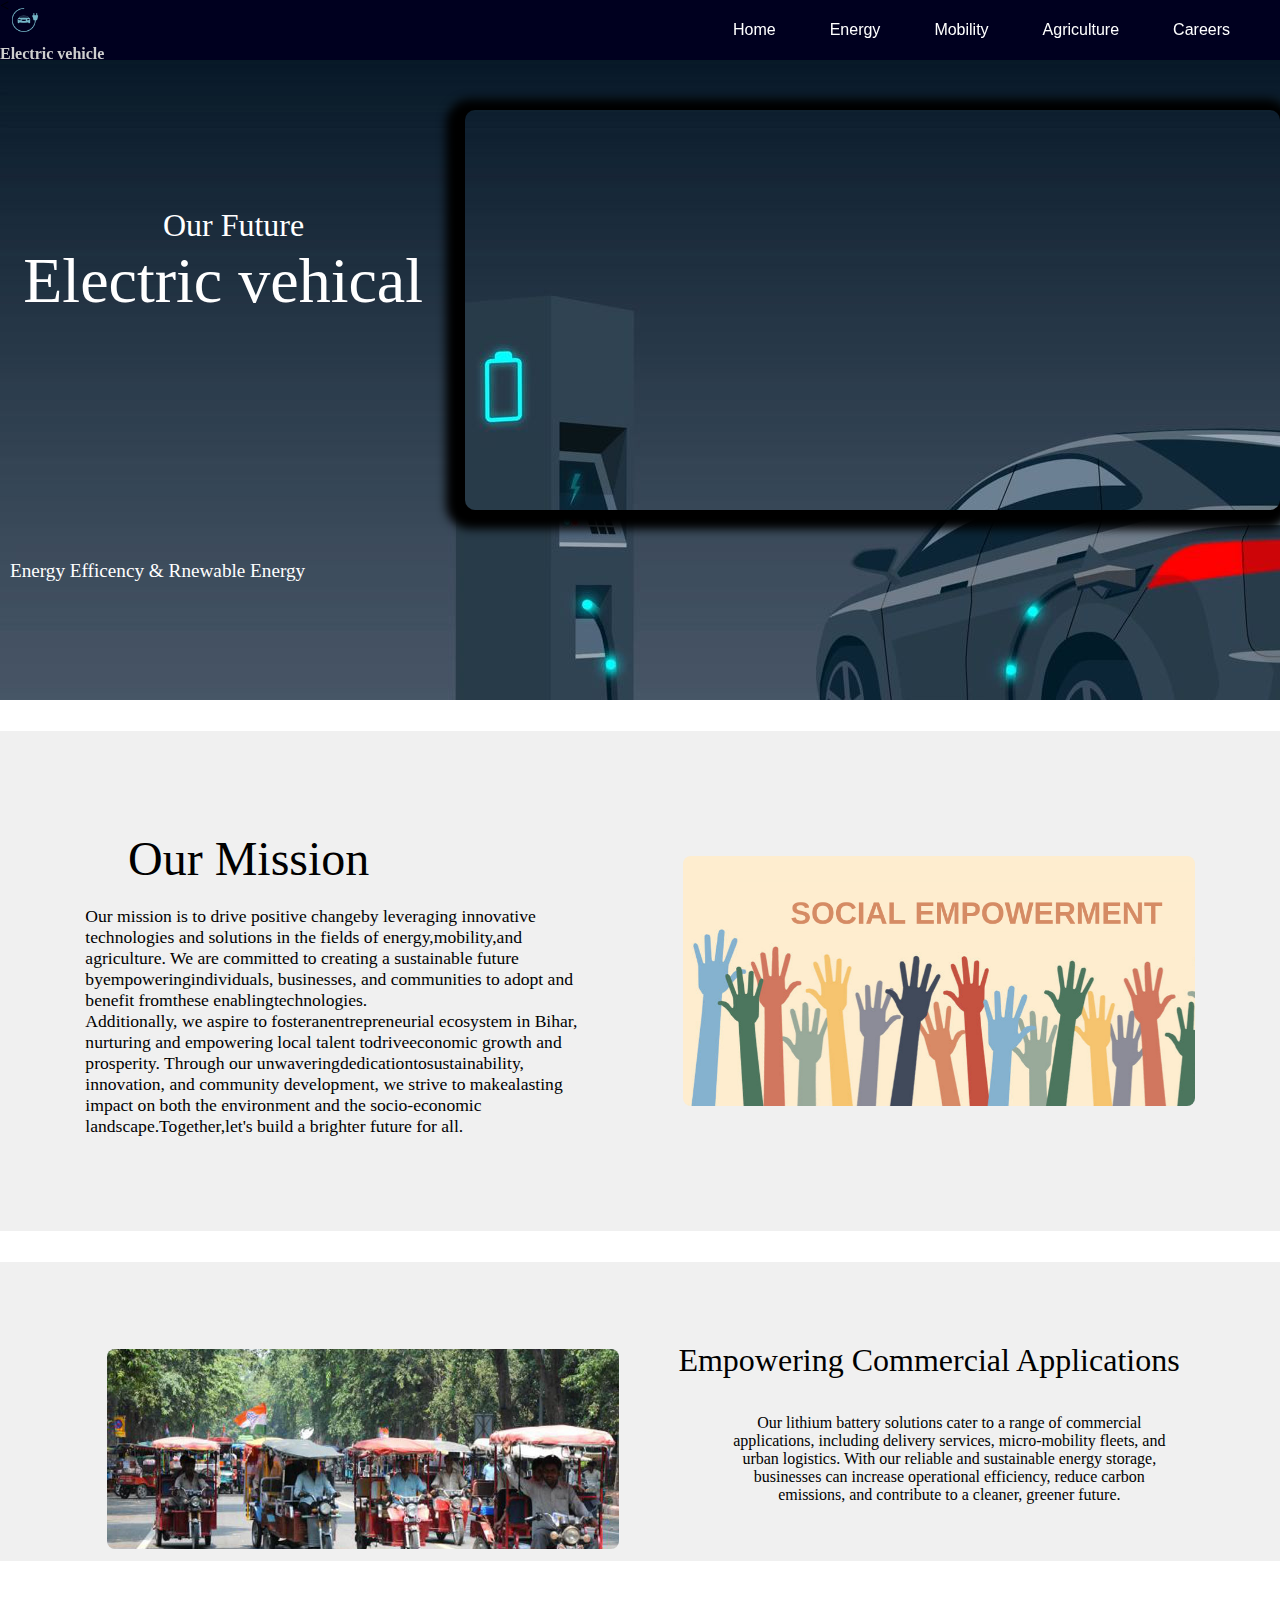
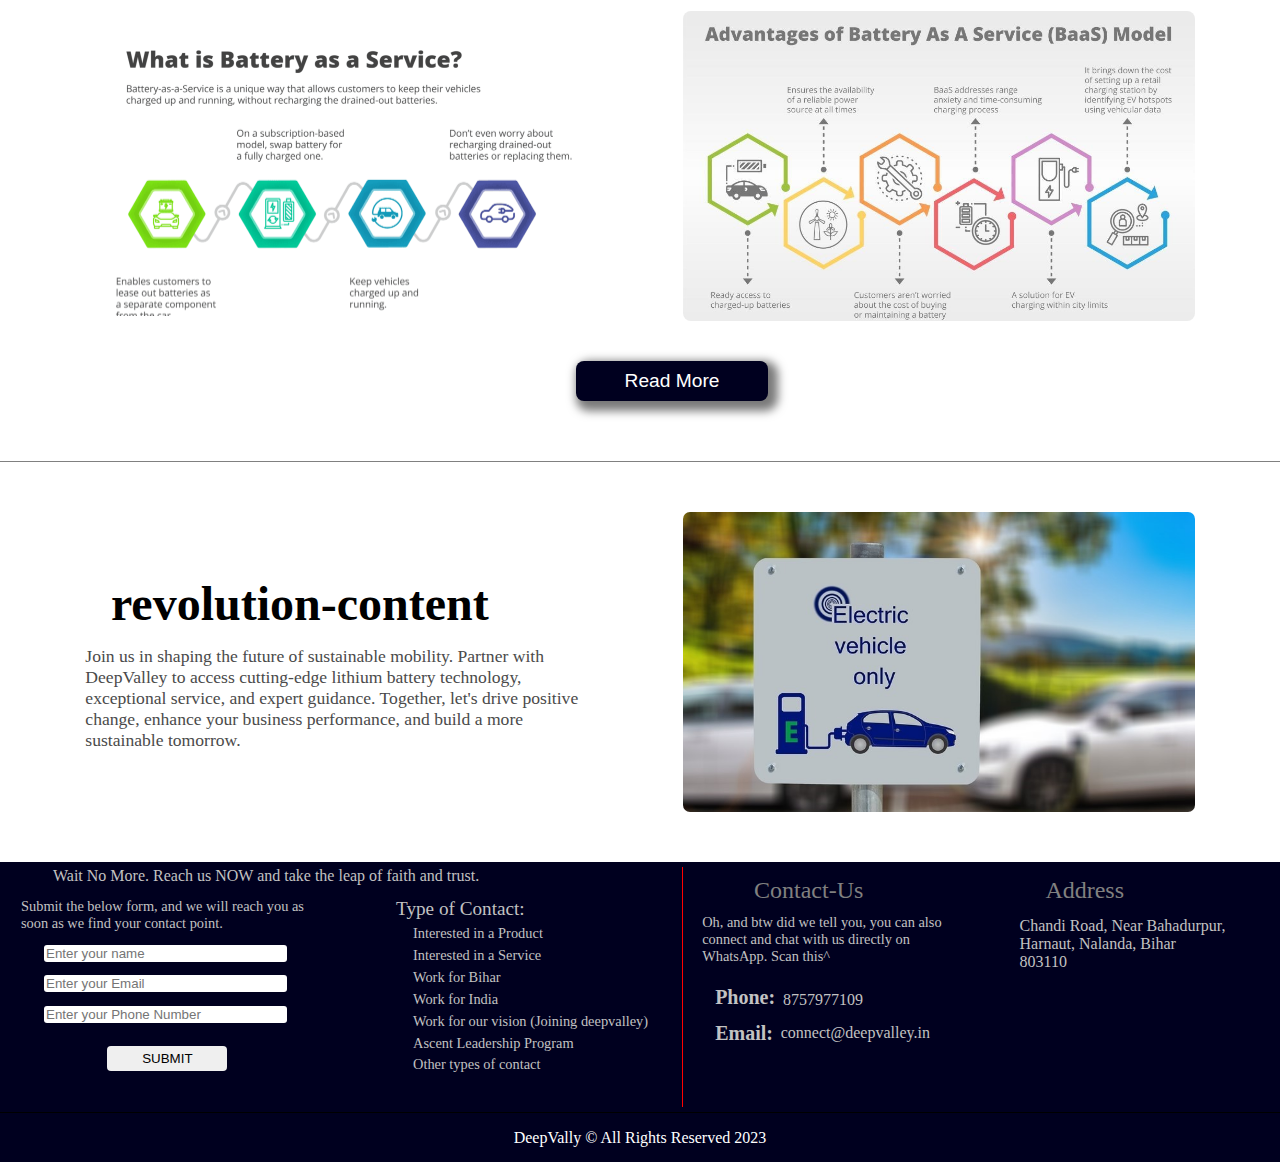
<file: index.html>
<!DOCTYPE html>
<html lang="en">
<head>
    <meta charset="UTF-8">
    <meta name="viewport" content="width=device-width, initial-scale=1.0">
    <title>Electric vachical</title>
    <link rel="stylesheet" href="index.css">
    <link rel="stylesheet" href="https://cdnjs.cloudflare.com/ajax/libs/font-awesome/6.4.0/css/all.min.css" integrity="sha512-iecdLmaskl7CVkqkXNQ/ZH/XLlvWZOJyj7Yy7tcenmpD1ypASozpmT/E0iPtmFIB46ZmdtAc9eNBvH0H/ZpiBw==" crossorigin="anonymous" referrerpolicy="no-referrer" />
</head>
<body>
    <header class="header">
        <div class="background-image">
            <div class="nev">
                <div class="nevbar">
                    <div class="left">
            <            <div class="left-logo"><img src="logo.png" height="30"/></div>
                        <div class="left-logo-text"> Electric vehicle</div>
                    </div>

                    <div class="mid">
                        <a class="mid1" href="index.html">Home</a>
                        <a class="mid1" href="energy.html">Energy</a>
                        <a class="mid1" href="mobility.html">Mobility</a>
                        <a class="mid1" href="#">Agriculture</a>
                        <a class="mid1" href="#">Careers</a>
                    </div>
                </div>
            </div>


            <div class="main">
                <div class="main-text">
                    <div class="main-text1">Our Future</div>
                    <div class="main-text2">Electric vehical</div>
                </div>
                <div class="main-pic">
                </div>
            </div>

            <div class="main2">
                Energy Efficency & Rnewable Energy
            </div>
        </div>

        <div class="our-mission">
            <div class="our-mission-bignev">
                <div class="our-mission-heading"> Our Mission</div>
                <div class="our-mission-content">
                    <div class="our-mission-content-para">
                        <div class="our-mission-content-para1">Our mission is to drive positive changeby        leveraging innovative technologies and solutions in the fields of energy,mobility,and         agriculture. We are committed to creating a sustainable future byempoweringindividuals,       businesses, and communities to adopt and benefit fromthese enablingtechnologies.
                        </div>
                        <div class="our-mission-content-para2">Additionally, we aspire to fosteranentrepreneurial      ecosystem in Bihar, nurturing and empowering local talent todriveeconomic growth and          prosperity. Through our unwaveringdedicationtosustainability, innovation, and community        development, we strive to makealasting impact on both the environment and the         socio-economic landscape.Together,let's build a brighter future for all.
                        </div>
                    </div>
                    <div class="our-mission-content-pic"></div>
                </div>
            </div>
        </div>

        <div class="empowering">
            <div class="empoering-bignev">
                <div class="empoering-heading2">Empowering Commercial Applications </div>
                <div class="empoering-content">
                    <div class="empoering-content-pic"></div>
                    <div class="empoering-content-para">
                        Our lithium battery solutions cater to a range of commercial applications, including delivery services, micro-mobility fleets, and urban logistics. With our reliable and sustainable energy storage, businesses can increase operational efficiency, reduce carbon emissions, and contribute to a cleaner, greener future. 
                    </div>
                </div>
            </div>
        </div>
        <div class="service">
            <div class="service-pic">
                <div class="service-pic1"></div>
                <div class="service-pic2"></div>
            </div>
            
            <a href="readmore.html" ><button class="service-para-button" type="button">Read More</button><a>
        </div>

        <div class="revolution">
            <div class="revolution-content">
                <div class="revolution-content-text1">revolution-content</div>
                <div class="revolution-content-text2">Join us in shaping the future of sustainable mobility. Partner with DeepValley to access cutting-edge lithium battery technology, exceptional service, and expert guidance. Together, let's drive positive change, enhance your business performance, and build a more sustainable tomorrow. </div>
            </div>
            <div class="revolution-pic"></div>
        </div>
    </header>

    <div class="footer">
        <div class="footer-box">
            <div class="footer-box1">
                <div class="footer-box1-upper-text">Wait No More. Reach us NOW and take the leap of faith and trust.</div>
                <div class="footer-box1-inner">
                    <div class="footer-box1-form">
                        <div class="footer-box1-form-text">Submit the below form, and we will reach you as soon as we find your contact point. </div>
                        <div class="footer-box1-form-input">
                            <input placeholder="Enter your name" class="footer-input">
                            <input placeholder="Enter your Email" class="footer-input">
                            <input placeholder="Enter your Phone Number" class="footer-input">
                        </div>
                        <button class="footer-box1-submit" type="button">SUBMIT</button>
                    </div>
                    <div class="footer-box2-text">
                        <div class="footer-box2-text1">Type of Contact:</div>
                        <ul>
                            <li>Interested in a Product</li>
                            <li>Interested in a Service </li>
                            <li>Work for Bihar </li>
                            <li>Work for India</li>
                            <li>Work for our vision (Joining deepvalley) </li>
                            <li>Ascent Leadership Program </li>
                            <li>Other types of contact </li>
                        </ul>
                    </div>
                </div>
            </div>
            <div class="footer-box2">
                <div class="contactus">
                    <div class="contactus-text">Contact-Us</div>
                    <div class="contactus-whatsup">Oh, and btw did we tell you, you can also connect and chat with us directly on WhatsApp. Scan this^</div>
                    <div class="contactus-phone"> 
                        <div class="contactus-phone-heading">Phone:</div>
                        <div class="contactus-phone-text">8757977109 </div>
                    </div>
                    <div class="contactus-email"> 
                        <div class="contactus-email-heading">Email:</div>
                        <div class="contactus-email-text">connect@deepvalley.in</div>
                    </div>
                </div>
                <div class="address">
                    <div class="address-text">Address</div>
                    <div class="address-box">Chandi Road, Near Bahadurpur, Harnaut, Nalanda, Bihar 803110 </div>
                </div>
            </div>
        </div>
        <div class="footer-last">
            <div class="footer-lastbox">
                <div class="footer-lastbox-text">DeepVally © All Rights Reserved 2023</div>
            </div>
        </div>
    </div>
</body>
</html>
</file>
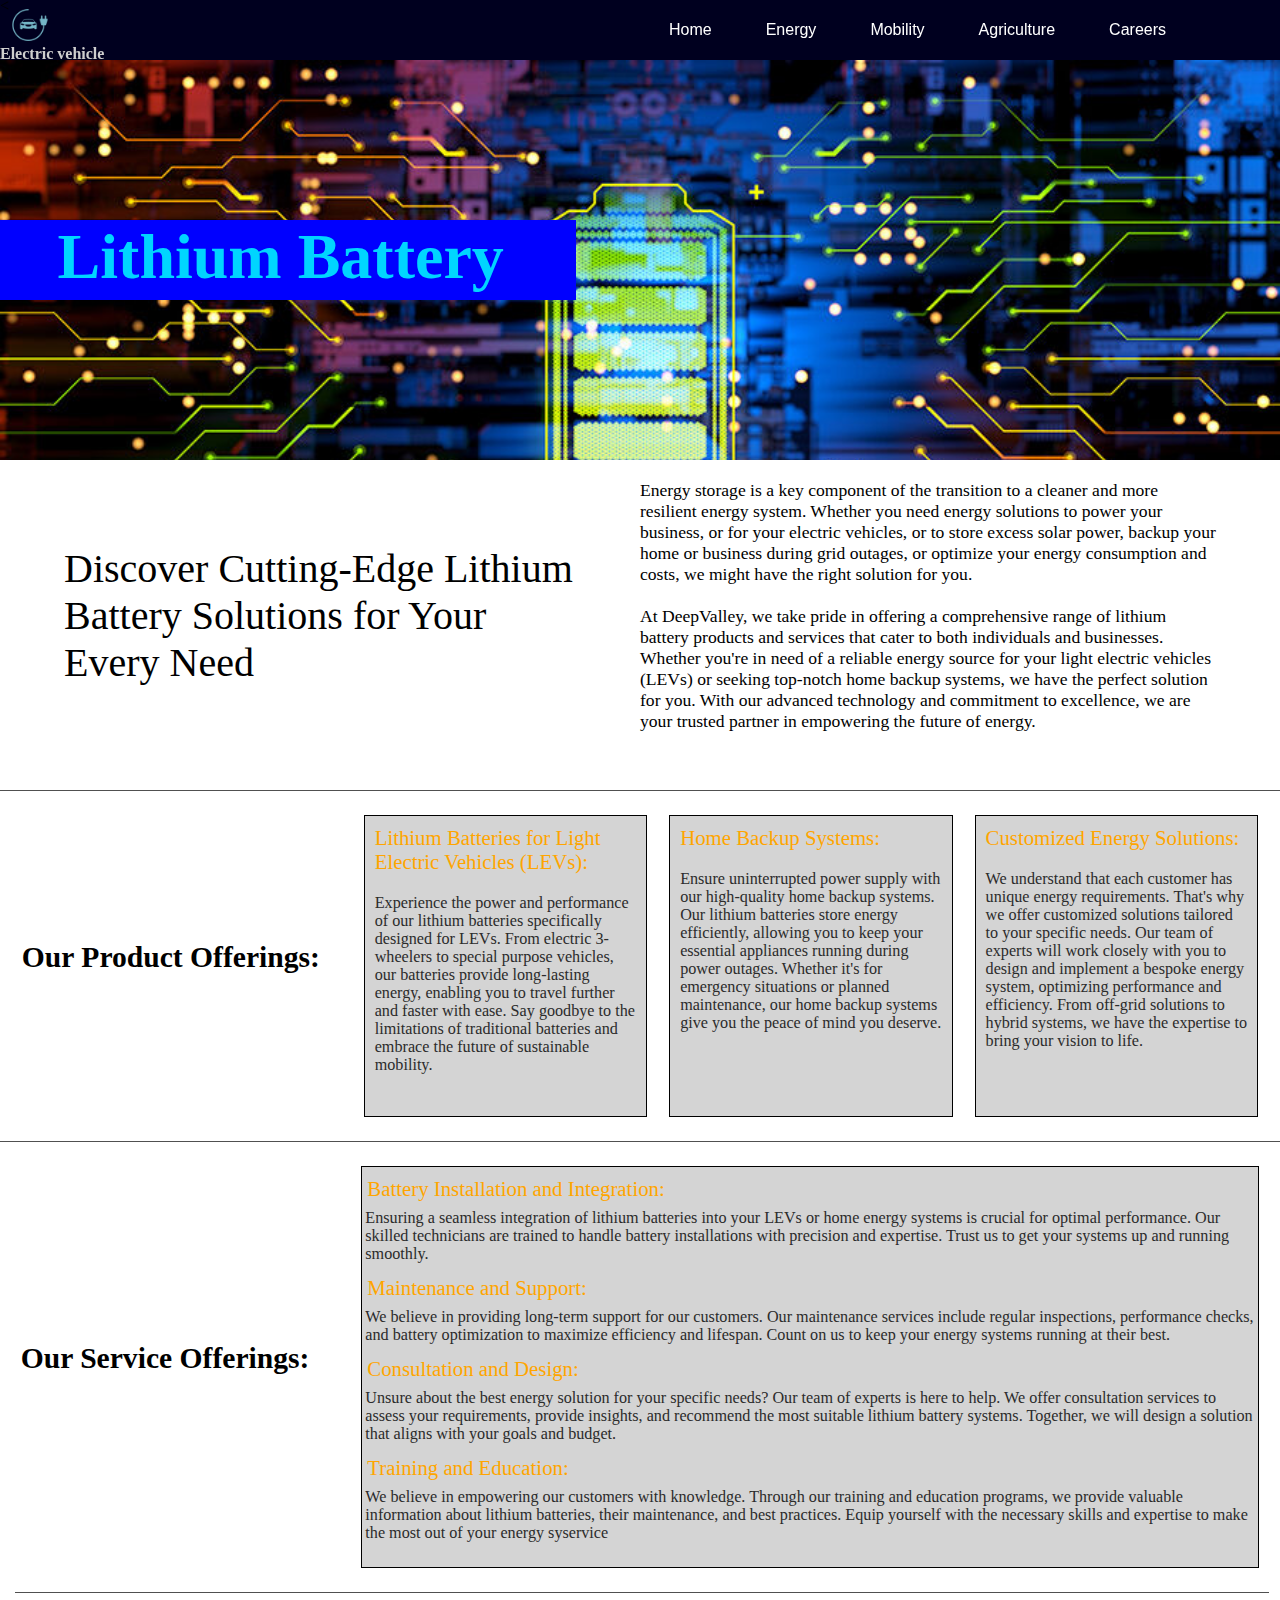
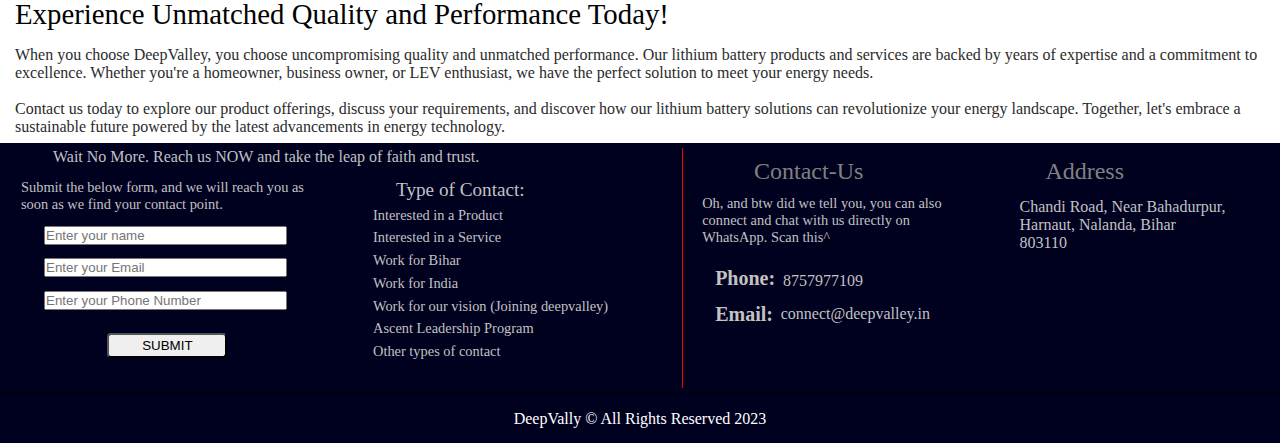
<file: energy.html>
<!DOCTYPE html>
<html lang="en">
<head>
    <meta charset="UTF-8">
    <meta name="viewport" content="width=device-width, initial-scale=1.0">
    <title>Document</title>
    <link rel="stylesheet" href="energy.css">
</head>
<body>
    <div class="nev">
        <div class="nevbar">
            <div class="left">
    <            <div class="left-logo"><img src="logo.png" height="40"/></div>
                <div class="left-logo-text"> Electric vehicle</div>
            </div>

            <div class="mid">
                <a class="mid1" href="index.html">Home</a>
                <a class="mid1" href="energy.html">Energy</a>
                <a class="mid1" href="mobility.html">Mobility</a>
                <a class="mid1" href="#">Agriculture</a>
                <a class="mid1" href="#">Careers</a>
            </div>
        </div>
    </div>

    <div class="big-box1">
        <div class="big-box1-content1">
            <div class="big-box1-content1-para1">Lithium Battery</div>
        </div>
    </div>

    <div class="empowering">
        <div class="empoering-bignev">
            <div class="empoering-content">
                <div class="empoering-content-pic">Discover Cutting-Edge Lithium Battery Solutions for Your Every Need</div>
                <div class="empoering-content-para">
                    <div class="empoering-content-para-text1">Energy storage is a key component of the transition to a cleaner and more resilient energy system. Whether you need energy solutions to power your business, or for your electric vehicles, or to store excess solar power, backup your home or business during grid outages, or optimize your energy consumption and costs, we might have the right solution for you.
                    </div>
                    <br>
                    <div class="empoering-content-para-text2">
                        At DeepValley, we take pride in offering a comprehensive range of lithium battery products and services that cater to both individuals and businesses. Whether you're in need of a reliable energy source for your light electric vehicles (LEVs) or seeking top-notch home backup systems, we have the perfect solution for you. With our advanced technology and commitment to excellence, we are your trusted partner in empowering the future of energy. 
                    </div>
                </div>
            </div>
        </div>
    </div>

    <div class="product-boxes">
        <div class="product-box-main-heading">Our Product Offerings:</div>
        <div class="product-box">
            <div class="product-box-heading">Lithium Batteries for Light Electric Vehicles (LEVs): </div>
            <div class="product-box-text">Experience the power and performance of our lithium batteries specifically designed for LEVs. From electric 3-wheelers to special purpose vehicles, our batteries provide long-lasting energy, enabling you to travel further and faster with ease. Say goodbye to the limitations of traditional batteries and embrace the future of sustainable mobility. </div>
        </div>
        <div class="product-box">
            <div class="product-box-heading">Home Backup Systems: </div>
            <div class="product-box-text">Ensure uninterrupted power supply with our high-quality home backup systems. Our  

                lithium batteries store energy efficiently, allowing you to keep your essential appliances running during power outages. Whether it's for emergency situations or planned maintenance, our home backup systems give you the peace of mind you deserve. </div>
        </div>
        <div class="product-box">
            <div class="product-box-heading">Customized Energy Solutions:</div>
            <div class="product-box-text">We understand that each customer has unique energy requirements. That's why we offer customized solutions tailored to your specific needs. Our team of experts will work closely with you to design and implement a bespoke energy system, optimizing performance and efficiency. From off-grid solutions to hybrid systems, we have the expertise to bring your vision to life. </div>
        </div>
    </div>




    <div class="service-boxes">
        <div class="service-box-main-heading">Our Service Offerings:</div>
        <div class="service-box">
            <div class="service-box-heading">Battery Installation and Integration: </div>
            <div class="service-box-text"> Ensuring a seamless integration of lithium batteries into your LEVs or home energy systems is crucial for optimal performance. Our skilled technicians are trained to handle battery installations with precision and expertise. Trust us to get your systems up and running smoothly.</div>

            <div class="service-box-heading">Maintenance and Support:</div>
            <div class="service-box-text"> We believe in providing long-term support for our customers. Our maintenance services include regular inspections, performance checks, and battery optimization to maximize efficiency and lifespan. Count on us to keep your energy systems running at their best.</div>

            <div class="service-box-heading">Consultation and Design:</div>
            <div class="service-box-text">Unsure about the best energy solution for your specific needs? Our team of experts is here to help. We offer consultation services to assess your requirements, provide insights, and recommend the most suitable lithium battery systems. Together, we will design a solution that aligns with your goals and budget. </div>

            <div class="service-box-heading">Training and Education: </div>
            <div class="service-box-text">We believe in empowering our customers with knowledge. Through our training and education programs, we provide valuable information about lithium batteries, their maintenance, and best practices. Equip yourself with the necessary skills and expertise to make the most out of your energy syservice</div>
        </div>
    </div>

    <div class="quality">
        <div class="quality-heading">Experience Unmatched Quality and Performance Today!</div>
        <div class="quality-text">When you choose DeepValley, you choose uncompromising quality and unmatched performance. Our lithium battery products and services are backed by years of expertise and a commitment to excellence. Whether you're a homeowner, business owner, or LEV enthusiast, we have the perfect solution to meet your energy needs. </div>
        <br>
        <div class="quality-text">Contact us today to explore our product offerings, discuss your requirements, and discover how our lithium battery solutions can revolutionize your energy landscape. Together, let's embrace a sustainable future powered by the latest advancements in energy technology. </div>
    </div>


    <div class="footer">
        <div class="footer-box">
            <div class="footer-box1">
                <div class="footer-box1-upper-text">Wait No More. Reach us NOW and take the leap of faith and trust.</div>
                <div class="footer-box1-inner">
                    <div class="footer-box1-form">
                        <div class="footer-box1-form-text">Submit the below form, and we will reach you as soon as we find your contact point. </div>
                        <div class="footer-box1-form-input">
                            <input placeholder="Enter your name" class="footer-input">
                            <input placeholder="Enter your Email" class="footer-input">
                            <input placeholder="Enter your Phone Number" class="footer-input">
                        </div>
                        <button class="footer-box1-submit" type="button">SUBMIT</button>
                    </div>
                    <div class="footer-box2-text">
                        <div class="footer-box2-text1">Type of Contact:</div>
                        <ul>
                            <li>Interested in a Product</li>
                            <li>Interested in a Service </li>
                            <li>Work for Bihar </li>
                            <li>Work for India</li>
                            <li>Work for our vision (Joining deepvalley) </li>
                            <li>Ascent Leadership Program </li>
                            <li>Other types of contact </li>
                        </ul>
                    </div>
                </div>
            </div>
            <div class="footer-box2">
                <div class="contactus">
                    <div class="contactus-text">Contact-Us</div>
                    <div class="contactus-whatsup">Oh, and btw did we tell you, you can also connect and chat with us directly on WhatsApp. Scan this^</div>
                    <div class="contactus-phone"> 
                        <div class="contactus-phone-heading">Phone:</div>
                        <div class="contactus-phone-text">8757977109 </div>
                    </div>
                    <div class="contactus-email"> 
                        <div class="contactus-email-heading">Email:</div>
                        <div class="contactus-email-text">connect@deepvalley.in</div>
                    </div>
                </div>
                <div class="address">
                    <div class="address-text">Address</div>
                    <div class="address-box">Chandi Road, Near Bahadurpur, Harnaut, Nalanda, Bihar 803110 </div>
                </div>
            </div>
        </div>
        <div class="footer-last">
            <div class="footer-lastbox">
                <div class="footer-lastbox-text">DeepVally © All Rights Reserved 2023</div>
            </div>
        </div>
    </div>
</body>
</html>
</file>
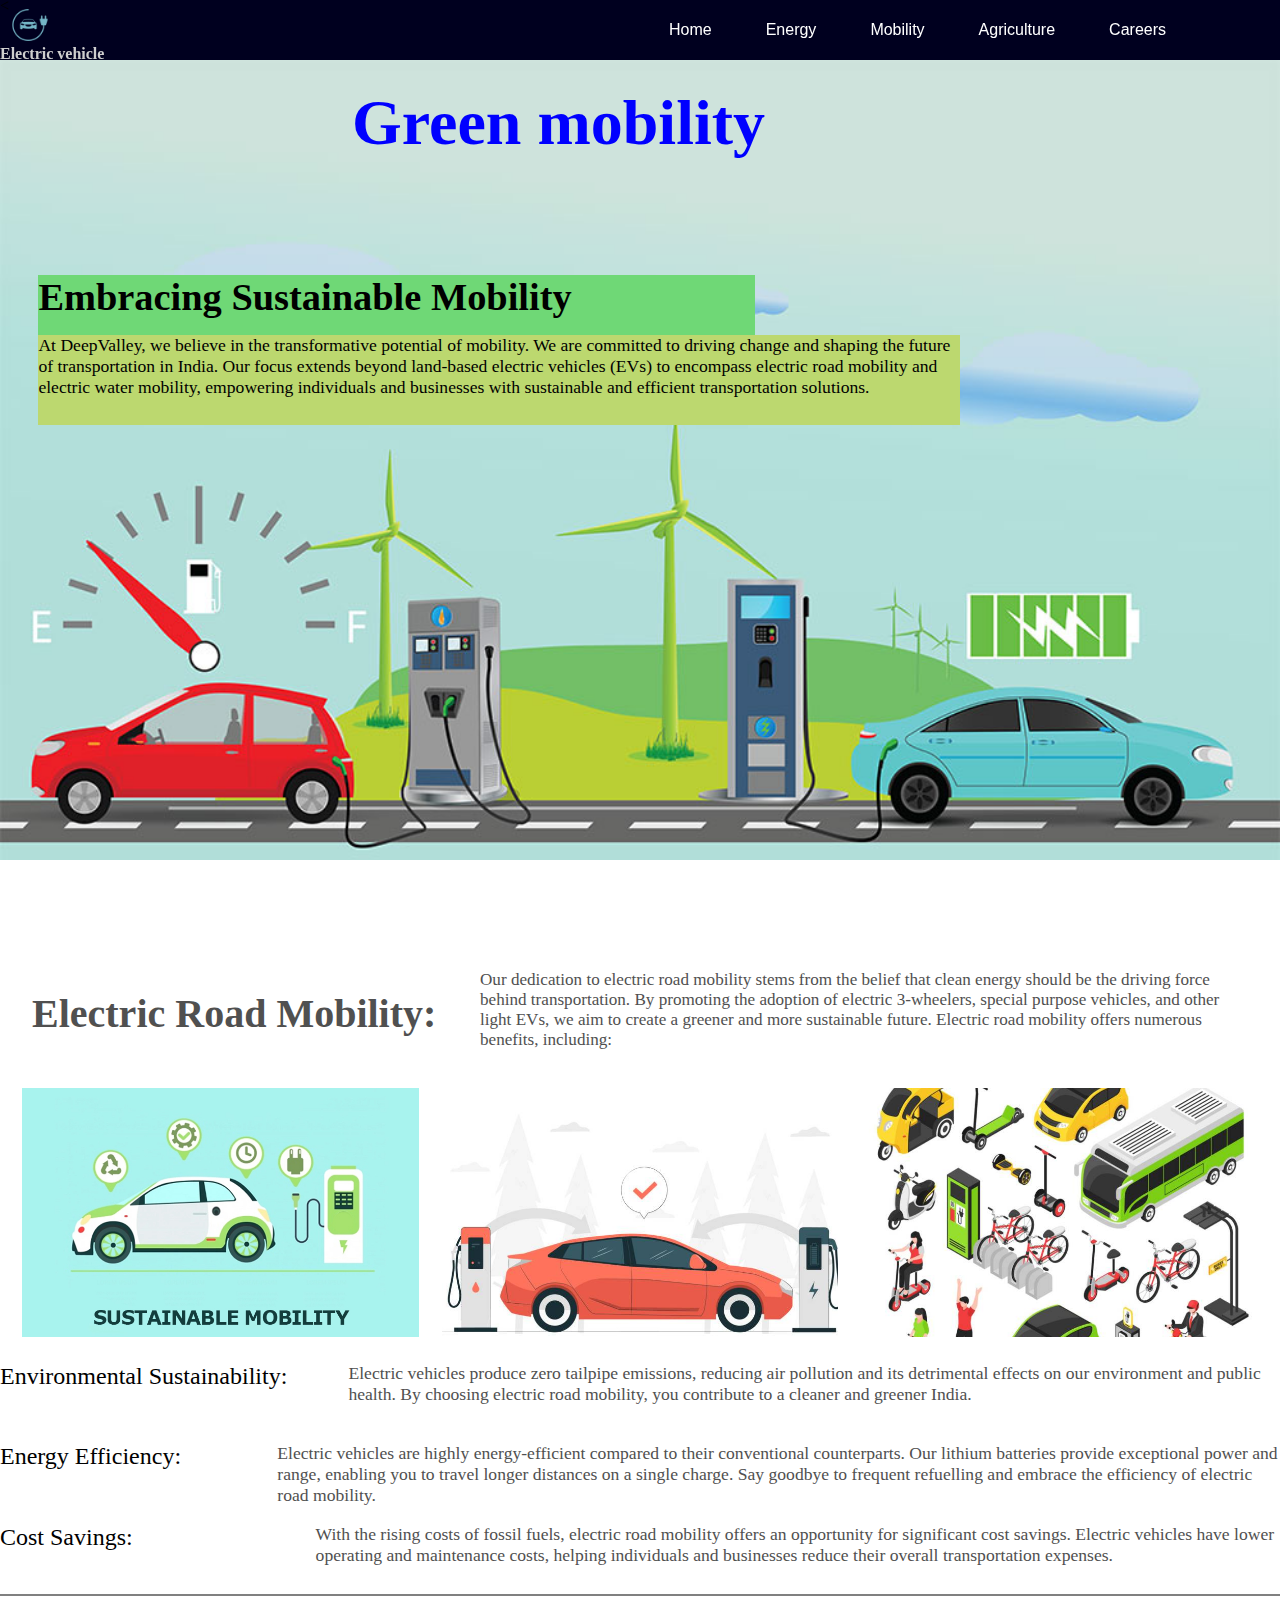
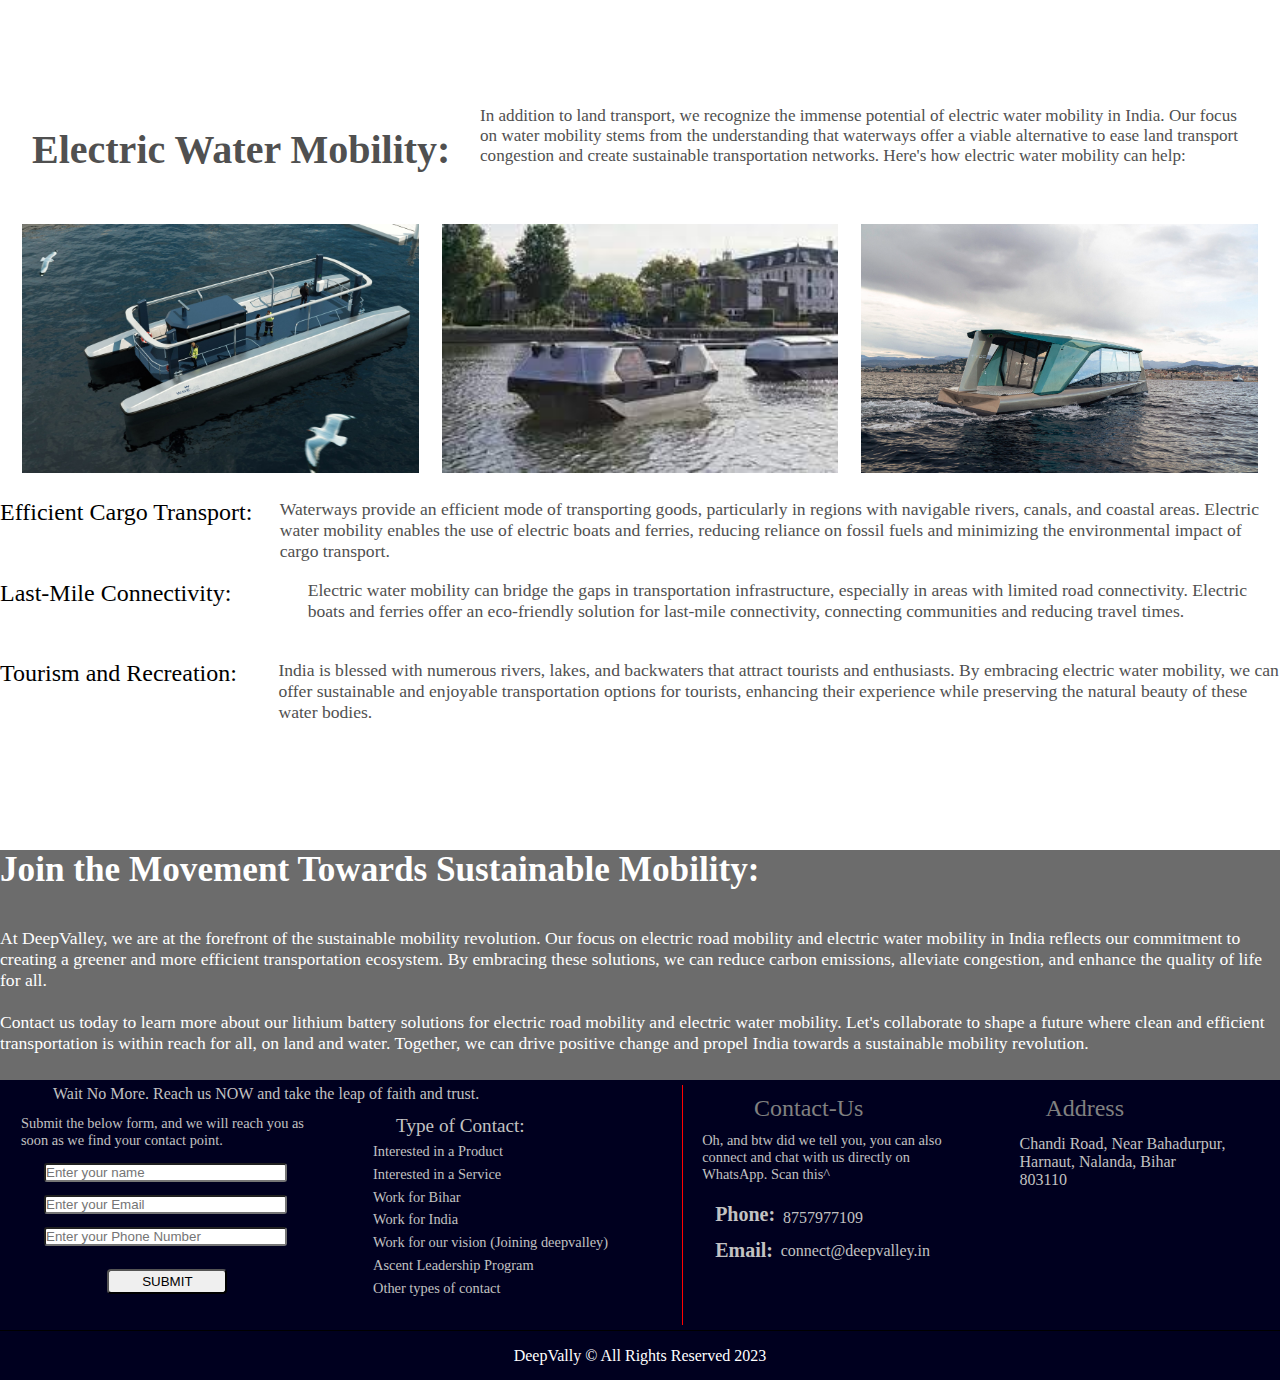
<file: mobility.html>
<!DOCTYPE html>
<html lang="en">
<head>
    <meta charset="UTF-8">
    <meta name="viewport" content="width=device-width, initial-scale=1.0">
    <title></title>
    <link rel="stylesheet" href="mobility.css">
</head>
<body>
    <div class="nev">
        <div class="nevbar">
            <div class="left">
    <            <div class="left-logo"><img src="logo.png" height="40"/></div>
                <div class="left-logo-text"> Electric vehicle</div>
            </div>

            <div class="mid">
                <a class="mid1" href="index.html">Home</a>
                <a class="mid1" href="energy.html">Energy</a>
                <a class="mid1" href="mobility.html">Mobility</a>
                <a class="mid1" href="#">Agriculture</a>
                <a class="mid1" href="#">Careers</a>
            </div>
        </div>
    </div>

    <div class="big-box1">
        <div class="big-box1-content1">
            <div class="big-box1-content1-para1">Green mobility</div>
        </div>
        <div class="big-box1-para">
            <div class="big-box1-para-box">
                <div class="big-box1-para-box1">Embracing Sustainable Mobility </div>
                <div class="big-box1-para-box2">At DeepValley, we believe in the transformative potential of mobility. We are committed to driving change and shaping the future of transportation in India. Our focus extends beyond land-based electric vehicles (EVs) to encompass electric road mobility and electric water mobility, empowering individuals and businesses with sustainable and efficient transportation solutions. </div>
            </div>
        </div>
    </div>

    <div class="big-box2">
        <div class="mobility-para-box">
            <div class="mobility-heading">Electric Road Mobility: </div>
            <div class="mobility-text">Our dedication to electric road mobility stems from the belief that clean energy should be the driving force behind transportation. By promoting the adoption of electric 3-wheelers, special purpose vehicles, and other light EVs, we aim to create a greener and more sustainable future. Electric road mobility offers numerous benefits, including: </div>
        </div>
        <div class="big-box2-boxes">
            <div class="big-box2-road-pic1 sustanable-pic"></div>
            <div class="big-box2-road-pic2 sustanable-pic"></div>
            <div class="big-box2-road-pic3 sustanable-pic"></div>
        </div>
        <div class="mobility-bigbox">
            <div class="mobility-bigbox-box">
                <div class="mobility-bigbox-box-heading">Environmental Sustainability:</div>
                <div class="mobility-bigbox-box-text"> Electric vehicles produce zero tailpipe emissions, reducing air pollution and its detrimental effects on our environment and public health. By choosing electric road mobility, you contribute to a cleaner and greener India.</div>
            </div>
            <div class="mobility-bigbox-box">
                <div class="mobility-bigbox-box-heading">Energy Efficiency:</div>
                <div class="mobility-bigbox-box-text">Electric vehicles are highly energy-efficient compared to their conventional counterparts. Our lithium batteries provide exceptional power and range, enabling you to travel longer distances on a single charge. Say goodbye to frequent refuelling and embrace the efficiency of electric road mobility. </div>
            </div>
            <div class="mobility-bigbox-box">
                <div class="mobility-bigbox-box-heading">Cost Savings:</div>
                <div class="mobility-bigbox-box-text">With the rising costs of fossil fuels, electric road mobility offers an opportunity for significant cost savings. Electric vehicles have lower operating and maintenance costs, helping individuals and businesses reduce their overall transportation expenses.</div>
            </div>
        </div>



        <div class="line"></div>



        <div class="mobility-para-box">
            <div class="mobility-heading">Electric Water Mobility:  </div>
            <div class="mobility-text">In addition to land transport, we recognize the immense potential of electric water mobility in India. Our focus on water mobility stems from the understanding that waterways offer a viable alternative to ease land transport congestion and create sustainable transportation networks. Here's how electric water mobility can help:  </div>
        </div>
        <div class="big-box2-boxes">
            <div class="big-box2-water-pic1 sustanable-pic"></div>
            <div class="big-box2-water-pic2 sustanable-pic"></div>
            <div class="big-box2-water-pic3 sustanable-pic"></div>
        </div>
        <div class="mobility-bigbox">
            <div class="mobility-bigbox-box">
                <div class="mobility-bigbox-box-heading">Efficient Cargo Transport:</div>
                <div class="mobility-bigbox-box-text"> Waterways provide an efficient mode of transporting goods, particularly in regions with navigable rivers, canals, and coastal areas. Electric water mobility enables the use of electric boats and ferries, reducing reliance on fossil fuels and minimizing the environmental impact of cargo transport.</div>
            </div>
            <div class="mobility-bigbox-box">
                <div class="mobility-bigbox-box-heading">Last-Mile Connectivity:</div>
                <div class="mobility-bigbox-box-text">Electric water mobility can bridge the gaps in transportation infrastructure, especially in areas with limited road connectivity. Electric boats and ferries offer an eco-friendly solution for last-mile connectivity, connecting communities and reducing travel times.</div>
            </div>
            <div class="mobility-bigbox-box">
                <div class="mobility-bigbox-box-heading">Tourism and Recreation:</div>
                <div class="mobility-bigbox-box-text"> India is blessed with numerous rivers, lakes, and backwaters that attract tourists and enthusiasts. By embracing electric water mobility, we can offer sustainable and enjoyable transportation options for tourists, enhancing their experience while preserving the natural beauty of these water bodies.</div>
            </div>
        </div>
    </div>

    <div class="last-bigbox">
        <div class="last-bigbox1">Join the Movement Towards Sustainable Mobility: </div>
        <div class="last-bigbox2">At DeepValley, we are at the forefront of the sustainable mobility revolution. Our focus on electric road mobility and electric water mobility in India reflects our commitment to creating a greener and more efficient transportation ecosystem. By embracing these solutions, we can reduce carbon emissions, alleviate congestion, and enhance the quality of life for all. 
            <br><br>
        Contact us today to learn more about our lithium battery solutions for electric road mobility and electric water mobility. Let's collaborate to shape a future where clean and efficient transportation is within reach for all, on land and water. Together, we can drive positive change and propel India towards a sustainable mobility revolution. 
        </div>
    </div>
    

    <div class="footer">
        <div class="footer-box">
            <div class="footer-box1">
                <div class="footer-box1-upper-text">Wait No More. Reach us NOW and take the leap of faith and trust.</div>
                <div class="footer-box1-inner">
                    <div class="footer-box1-form">
                        <div class="footer-box1-form-text">Submit the below form, and we will reach you as soon as we find your contact point. </div>
                        <div class="footer-box1-form-input">
                            <input placeholder="Enter your name" class="footer-input">
                            <input placeholder="Enter your Email" class="footer-input">
                            <input placeholder="Enter your Phone Number" class="footer-input">
                        </div>
                        <button class="footer-box1-submit" type="button">SUBMIT</button>
                    </div>
                    <div class="footer-box2-text">
                        <div class="footer-box2-text1">Type of Contact:</div>
                        <ul>
                            <li>Interested in a Product</li>
                            <li>Interested in a Service </li>
                            <li>Work for Bihar </li>
                            <li>Work for India</li>
                            <li>Work for our vision (Joining deepvalley) </li>
                            <li>Ascent Leadership Program </li>
                            <li>Other types of contact </li>
                        </ul>
                    </div>
                </div>
            </div>
            <div class="footer-box2">
                <div class="contactus">
                    <div class="contactus-text">Contact-Us</div>
                    <div class="contactus-whatsup">Oh, and btw did we tell you, you can also connect and chat with us directly on WhatsApp. Scan this^</div>
                    <div class="contactus-phone"> 
                        <div class="contactus-phone-heading">Phone:</div>
                        <div class="contactus-phone-text">8757977109 </div>
                    </div>
                    <div class="contactus-email"> 
                        <div class="contactus-email-heading">Email:</div>
                        <div class="contactus-email-text">connect@deepvalley.in</div>
                    </div>
                </div>
                <div class="address">
                    <div class="address-text">Address</div>
                    <div class="address-box">Chandi Road, Near Bahadurpur, Harnaut, Nalanda, Bihar 803110 </div>
                </div>
            </div>
        </div>
        <div class="footer-last">
            <div class="footer-lastbox">
                <div class="footer-lastbox-text">DeepVally © All Rights Reserved 2023</div>
            </div>
        </div>
    </div>
</body>
</html>
</file>
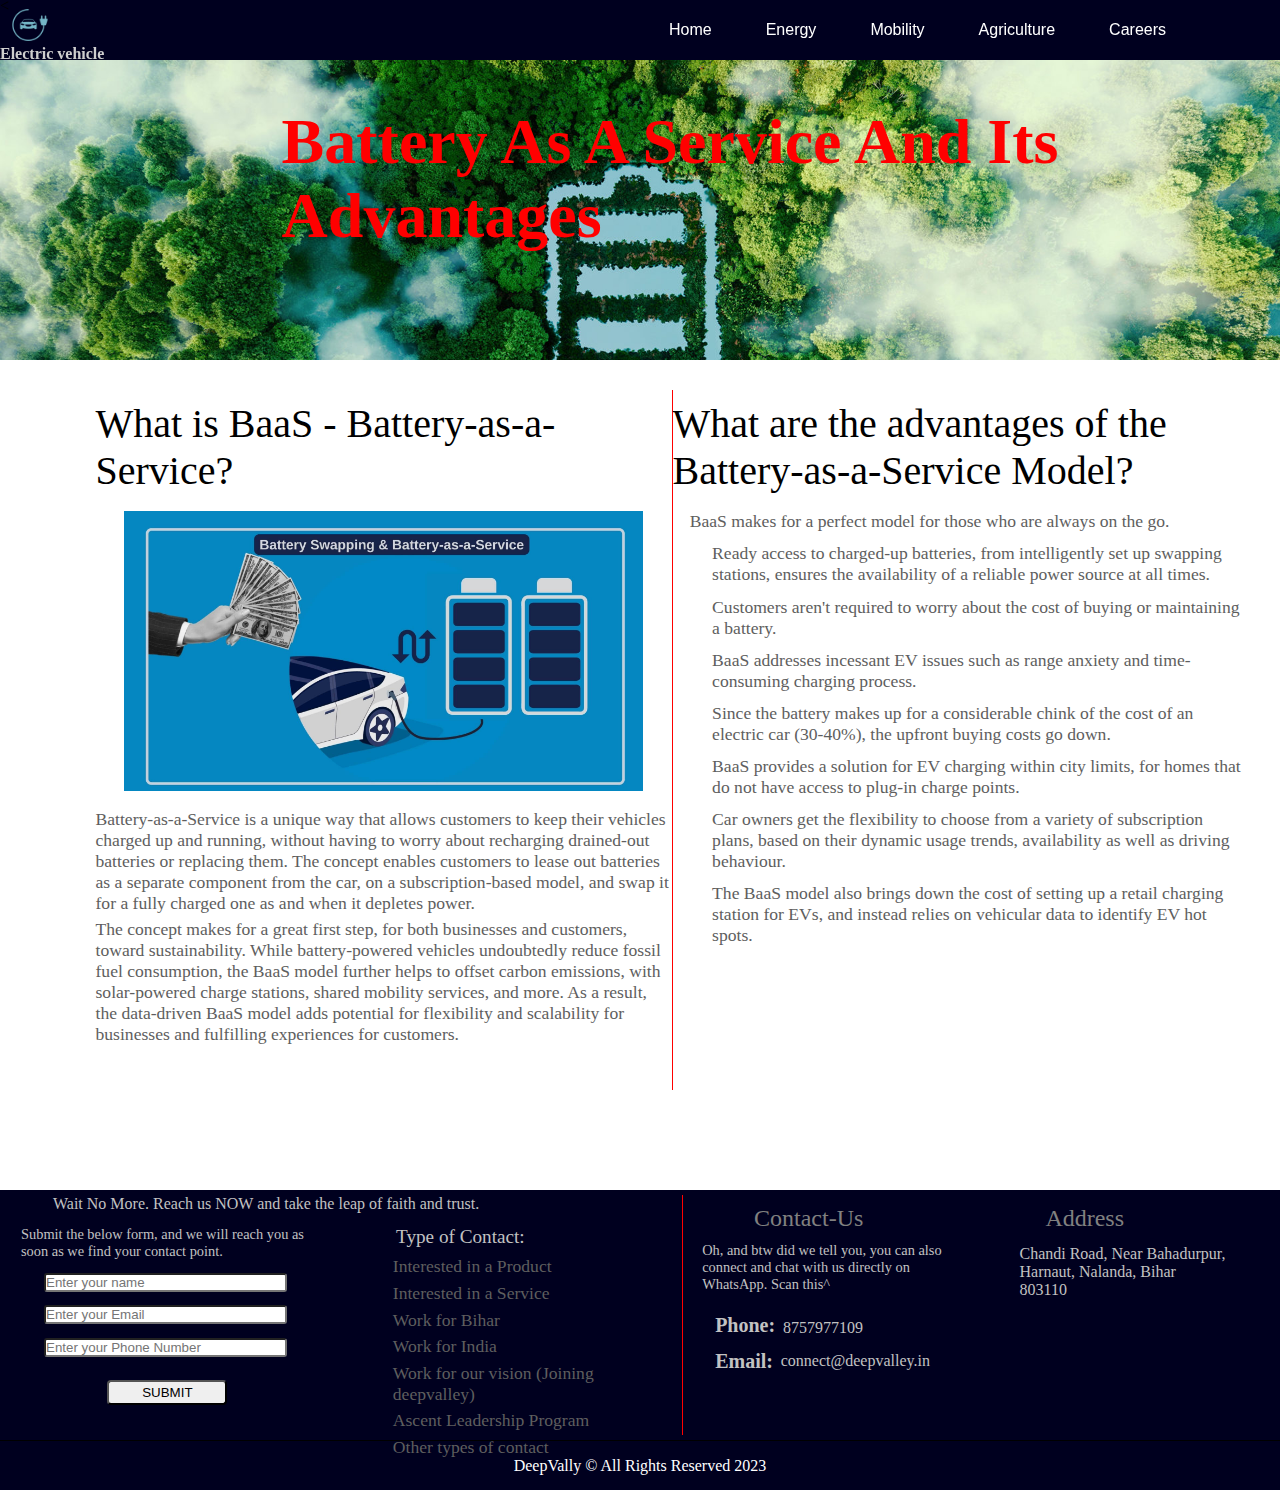
<file: readmore.html>
<!DOCTYPE html>
<html lang="en">
<head>
    <meta charset="UTF-8">
    <meta name="viewport" content="width=device-width, initial-scale=1.0">
    <title></title>
    <link rel="stylesheet" href="readmore.css">
</head>
<body>
    <div class="nev">
        <div class="nevbar">
            <div class="left">
    <            <div class="left-logo"><img src="logo.png" height="40"/></div>
                <div class="left-logo-text"> Electric vehicle</div>
            </div>

            <div class="mid">
                <a class="mid1" href="index.html">Home</a>
                <a class="mid1" href="energy.html">Energy</a>
                <a class="mid1" href="mobility.html">Mobility</a>
                <a class="mid1" href="#">Agriculture</a>
                <a class="mid1" href="#">Careers</a>
            </div>
        </div>
    </div>
    
    <div class="big-box1">
        <div class="big-box1-content";>
            <div class="big-box1-content-para1">Battery As A Service And Its Advantages</div>
        </div>
    </div>
    <div class="service-para">
        <div class="service-para-content1">
            <div class="service-para-content1-text1">What is BaaS - Battery-as-a-Service?</div>
            <div class="service-para-content1-photo"></div>
            <div class="service-para-content1-text2">Battery-as-a-Service is a unique way that allows customers to keep their vehicles charged up and running, without having to worry about recharging drained-out batteries or replacing them. The concept enables customers to lease out batteries as a separate component from the car, on a subscription-based model, and swap it for a fully charged one as and when it depletes power.
            </div>
            <div class="service-para-content1-text2">The concept makes for a great first step, for both businesses and customers, toward sustainability. While battery-powered vehicles undoubtedly reduce fossil fuel consumption, the BaaS model further helps to offset carbon emissions, with solar-powered charge stations, shared mobility services, and more. As a result, the data-driven BaaS model adds potential for flexibility and scalability for businesses and fulfilling experiences for customers.
            </div>
        </div>
        <div class="service-para-content2">
            <div class="service-para-content2-text1">What are the advantages of the Battery-as-a-Service Model?</div>
            <ul>BaaS makes for a perfect model for those who are always on the go.
            <li>Ready access to charged-up batteries, from intelligently set up swapping stations, ensures the availability of a reliable power source at all times.</li>
            <li>Customers aren't required to worry about the cost of buying or maintaining a battery.</li>
            <li>BaaS addresses incessant EV issues such as range anxiety and time-consuming charging process.</li>
            <li>Since the battery makes up for a considerable chink of the cost of an electric car (30-40%), the upfront buying costs go down.</li>
            <li>BaaS provides a solution for EV charging within city limits, for homes that do not have access to plug-in charge points.</li>
            <li>Car owners get the flexibility to choose from a variety of subscription plans, based on their dynamic usage trends, availability as well as driving behaviour.</li>
            <li>The BaaS model also brings down the cost of setting up a retail charging station for EVs, and instead relies on vehicular data to identify EV hot spots.</li>
            </ul>
        </div>
    </div>

    <div class="footer">
        <div class="footer-box">
            <div class="footer-box1">
                <div class="footer-box1-upper-text">Wait No More. Reach us NOW and take the leap of faith and trust.</div>
                <div class="footer-box1-inner">
                    <div class="footer-box1-form">
                        <div class="footer-box1-form-text">Submit the below form, and we will reach you as soon as we find your contact point. </div>
                        <div class="footer-box1-form-input">
                            <input placeholder="Enter your name" class="footer-input">
                            <input placeholder="Enter your Email" class="footer-input">
                            <input placeholder="Enter your Phone Number" class="footer-input">
                        </div>
                        <button class="footer-box1-submit" type="button">SUBMIT</button>
                    </div>
                    <div class="footer-box2-text">
                        <div class="footer-box2-text1">Type of Contact:</div>
                        <ul>
                            <li>Interested in a Product</li>
                            <li>Interested in a Service </li>
                            <li>Work for Bihar </li>
                            <li>Work for India</li>
                            <li>Work for our vision (Joining deepvalley) </li>
                            <li>Ascent Leadership Program </li>
                            <li>Other types of contact </li>
                        </ul>
                    </div>
                </div>
            </div>
            <div class="footer-box2">
                <div class="contactus">
                    <div class="contactus-text">Contact-Us</div>
                    <div class="contactus-whatsup">Oh, and btw did we tell you, you can also connect and chat with us directly on WhatsApp. Scan this^</div>
                    <div class="contactus-phone"> 
                        <div class="contactus-phone-heading">Phone:</div>
                        <div class="contactus-phone-text">8757977109 </div>
                    </div>
                    <div class="contactus-email"> 
                        <div class="contactus-email-heading">Email:</div>
                        <div class="contactus-email-text">connect@deepvalley.in</div>
                    </div>
                </div>
                <div class="address">
                    <div class="address-text">Address</div>
                    <div class="address-box">Chandi Road, Near Bahadurpur, Harnaut, Nalanda, Bihar 803110 </div>
                </div>
            </div>
        </div>
        <div class="footer-last">
            <div class="footer-lastbox">
                <div class="footer-lastbox-text">DeepVally © All Rights Reserved 2023</div>
            </div>
        </div>
    </div>

    
</body>
</html>
</file>
<file: index.css>
*{
    margin: 0;
    border: 0;
    border: border-box;
}
.header {
    background-color: rgb(255, 255, 255);
}

.background-image {
    background-image: url("background image.jpg");
    height: 700px;
    width: 100%;
}

.nev {
    height: 60px;
    width: 100%;
}
.nevbar {
    display: flex;
    height: 60px;
    width: 100%;
    justify-content: center;
    align-items: center;
    justify-content: space-between;
    background-color: rgb(0, 0, 31);
    position: fixed;
}

.left-logo{
    height: 30px;
    width: 30px;
    background-size: cover;
    margin: -10px 0px 10px 10px;
}

@media(min-width:300px) and (max-width:400px) {

}
.left-logo-text{
    color: rgb(206, 206, 206);
    font-size: 1;
    font-weight: 700;
    font-family: 'Times New Roman', Times, serif;
}
.mid{
    margin-left: 4%;
    
}
.mid1{
    text-decoration: none;
    color: white;
    margin-right: 50px;
    font-family: 'Franklin Gothic Medium', 'Arial Narrow', Arial, sans-serif;
}

.mid1:hover {
    color: rgb(120, 120, 120);
    text-decoration: underline;
}

.main{
    height: 500px;
    width: 100%;
    display: flex;
    justify-content: center;
    align-items: center;
    justify-content: space-evenly;
}

.main-text {
    color: white;
    border-radius: 20px;
    height: 300px;
    width: 40%;
}

.main-text1 {
    font-size: 2rem;
    margin-top: 10%;
    margin-left: 35%;
}

.main-text2 {
    font-size: 4rem;
    margin-left: 5%;
}

.main-pic {
    background-size: cover;
    border-radius: 10px;
    height: 400px;
    width: 70%;
    box-shadow: -4px 4px 10px 15px;
    animation: photos 10s step-start 2s infinite;
}

@keyframes photos {
    20% {
        background-image: url("big box1.jpg");
    }

    40% {
        background-image: url("big box2.jpg")
    }

    60% {
        background-image: url("index photo1.avif")
    }

    80% {
        background-image: url("big box 4.webp")
    }

    100% {
        background-image: url("big box3.jpg")
    }
}

.main-pic:hover {
    cursor: pointer;
}

.main2 {
    height: 8%;
    width: 40%;
    color: white;
    font-size: 1.2rem;
    margin-left: 10px;
}

.our-mission {
    background-color: rgb(240, 240, 240);
    height: 500px;
    width: 100%;
    border-top: 1px solid rgb(255, 255, 255);
    margin-top: 30px;
}

.our-mission-bignev {
    margin-top: 100px;
}
.our-mission-heading {
    font-size: 3rem;
    margin-left: 10%;
    color: rgb(0, 0, 0);
}

.our-mission-content {
    display: flex;
    justify-content: center;
    align-items: center;
    justify-content: space-evenly;
}

.our-mission-content-para {
    height:300px;
    width: 40%;
    font-size: 1.1rem;
    margin-top: 20px;
    color: rgb(0, 0, 0);
}

.our-mission-content-pic {
    height: 250px;
    width: 40%;
    margin-top: -130px;
    background-image: url("our mission.webp");
    background-size: cover;
    border-radius: 8px;
}

.our-mission-content-pic:hover {
    cursor: pointer;
}

.our-mission-heading2 {
    margin-left: 52%;
    font-size: 2rem;
    margin-top: 150px;
}

.empowering {
    height: 300px;
    width: 100%;
    background-color: rgb(240, 240, 240);
}

.empoering-bignev {
    margin-top: 30px;
    border-top: 1px solid white;
}

.empoering-heading2 {
    font-size: 2rem;
    margin-top: 80px;
    margin-left: 53%;
    color: rgb(0, 0, 0);
}

.empoering-content {
    display: flex;
    justify-content: center;
    align-items: center;
    justify-content: space-evenly;
}

.empoering-content-pic {
    height: 200px;
    width: 40%;
    margin-top: -30px;
    background-image: url("empowering.jpg");
    background-size: cover;
    border-radius: 8px;
}

.empoering-content-para {
    height: 100px;
    width: 35%;
    text-align: center;
    color: rgb(0, 0, 0);
}

.service {
    height: 470px;
    width: 100%;
    margin-top: 30px;
    border-bottom: 1px solid gray;
}

.service-pic {
    height: 350px;
    width: 100%;
    display: flex;
    justify-content: center;
    align-items: center;
    justify-content: space-evenly;
}

.service-pic1 {
    height: 300px;
    width: 40%;
    background-image: url("battery service pic1.png");
    background-size: cover;
    border-radius: 8px;
}

.service-pic2 {
    height: 310px;
    width: 40%;
    background-image: url("battery service pic2.jpeg");
    background-size: cover;
    border-radius: 8px;
}



.service-para-button {
    background-color: rgb(0,0,31);
    color: white;
    height: 40px;
    width: 15%;
    border-radius: 8px;
    font-size: 1.2rem;
    margin: 20px 0px 0px 45%;
    box-shadow: 5px 5px 10px 5px rgb(122, 122, 122);
}

.service-para-button:hover {
    background-color: rgb(0,0,150);
}

.revolution {
    height: 400px;
    width: 100%;

    display: flex;
    justify-content: center;
    align-items: center;
    justify-content: space-evenly;
}

.revolution-content {
    height: 300px;
    width: 40%;
    margin-top: 10%;
}

.revolution-pic {
    background-image: url("revolution photo.jpeg");
    background-size: cover;
    height: 300px;
    width: 40%;
    border-radius: 7px;
}

.revolution-content-text1 {
    font-size: 3rem;
    font-weight: 700;
    margin-left: 5%;
}

.revolution-content-text2 {
    font-size: 1.1rem;
    color: rgb(74, 74, 74);
    margin-top: 15px;
}

.footer {
    height: 300px;
    width: 100%;
    color: rgb(194, 194, 194);
    background-color: rgb(0, 0, 31);
}

.footer-box {
    height: 250px;
    width: 100%;
    display: flex;
    justify-content: center;
    align-items: center;
    justify-content: space-evenly;
    border-bottom: 1px solid black;
}

.footer-box1 {
    height: 240px;
    width: 50%;
    
}

.footer-box1-upper-text {
    font-size: 1rem;
    margin-left: 5%;
}

.footer-box1-inner {
    display: flex;
    justify-content: center;
    align-items: center;
    justify-content: space-between;
    font-size: 0.9rem;
    margin-top: 2%;
}

.footer-box1-form {
    height: 200px;
    width: 45%;
}

.footer-box1-form-input {
    margin: 0% 0px 0px 8%;
}

.footer-input {
    margin-top:5%;
    width: 90%;
    border-radius: 3px;
}

.footer-box1-submit {
    height: 25px;
    width: 120px;
    margin: 8% 0% 0% 30%;
    border-radius: 4px;
}

.footer-box1-submit:hover {
    background-color: rgb(172, 172, 172);
}

.footer-box2-text {
    height: 200px;
    width: 45%;
}


.footer-box2-text1 {
    font-size: 1.2rem;
    margin-left: 8%;
}

ul {
    list-style: none;
}

ul li {
    margin-top: 2%;
}

.footer-box2 {
    height: 240px;
    width: 45%;
    display: flex;
    justify-content: center;
    justify-content: space-evenly;
    align-items: center;
    border-left: 1px solid red;
}

.contactus {
    height: 220px;
    width: 45%;
}

.contactus-text {
    font-size: 1.5rem;
    color: gray;
    margin-left: 20%;
}

.contactus-whatsup {
    font-size: 0.9rem;
    margin-top: 10px;
}

.contactus-phone {
    display: flex;
}

.contactus-phone-heading {
    font-size: 20px;
    font-weight: 900;
    margin: 8% 0% 0% 5%;
}

.contactus-phone-text {
    margin: 10% 0% 0% 3%;
}

.contactus-email {
    display: flex;
}

.contactus-email-heading {
    font-size: 20px;
    font-weight: 900;
    margin: 5% 0% 0% 5%;
}

.contactus-email-text {
    margin: 6% 0% 0% 3%;
}

.address {
    height: 220px;
    width: 45%;
}

.address-text {
    font-size: 1.5rem;
    color: gray;
    margin-left: 25%;
}

.address-box {
    height: 100px;
    width: 80%;
    margin: 5% 0% 0% 15%;
}

.footer-last {
    height: 50px;
    width: 100%;
    display: flex;
    justify-content: center;
    align-items: center;
}

.footer-lastbox {
    height: 40px;
    width: 40%;
    color: white;
    font-size: 1rem;
    display: flex;
    justify-content: center;
    align-items: center;
}







 @media(min-width:300px) and (max-width:400px) {


    *{
        margin: 0;
        border: 0;
        border: border-box;
    }
    .header {
        background-color: rgb(255, 255, 255);
    }
    
    .background-image {
        background-image: url("background image.jpg");
        height: 300px;
        width: 100%;
        background-size: cover;
    }
    
    .nev {
        height: 40px;
        width: 100%;
    }
    .nevbar {
        display: flex;
        height: 40px;
        width: 100%;
        justify-content: center;
        align-items: center;
        justify-content: space-between;
        background-color: rgb(0, 0, 31);
        position: fixed;
    }
    
    .left-logo{
        height: 15px;
        width: 30px;
        background-size: cover;
        margin: -10px 0px 10px 10px;
    }
    
    .left-logo-text{
        color: rgb(206, 206, 206);
        font-weight: 550;
        font-size: 0.6rem;
        font-family: 'Times New Roman', Times, serif;
    }
    .mid{
        margin-right: 6%;
        
    }
    .mid1{
        text-decoration: none;
        color: white;
        margin-right: 20px;
        font-size: 0.5rem;
        font-family: 'Franklin Gothic Medium', 'Arial Narrow', Arial, sans-serif;
    }
    
    .mid1:hover {
        color: rgb(120, 120, 120);
        text-decoration: underline;
    }
    
    .main{
        height: 200px;
        width: 100%;
        display: flex;
        justify-content: center;
        align-items: center;
        justify-content: space-evenly;
    }
    
    .main-text {
        color: white;
        border-radius: 20px;
        height: 200px;
        width: 43%;
    }
    
    .main-text1 {
        font-size: 1rem;
        margin-top: 30%;
        margin-left: 15%;
    }
    
    .main-text2 {
        font-size: 2rem;
        margin-left: 5%;
        margin-top: 10px;
    }
    
    .main-pic {
        background-size: cover;
        border-radius: 10px;
        height: 150px;
        width: 70%;
        box-shadow: -4px 4px 10px 15px;
        animation: photos 10s step-start 2s infinite;
    }
    
    @keyframes photos {
        20% {
            background-image: url("big box1.jpg");
        }
    
        40% {
            background-image: url("big box2.jpg")
        }
    
        60% {
            background-image: url("index photo1.avif")
        }
    
        80% {
            background-image: url("big box 4.webp")
        }
    
        100% {
            background-image: url("big box3.jpg")
        }
    }
    
    .main-pic:hover {
        cursor: pointer;
    }
    
    .main2 {
        height: 4%;
        width: 40%;
        color: white;
        font-size: 1rem;
        margin-left: 10px;
    }
    
    .our-mission {
        background-color: rgb(240, 240, 240);
        height: 500px;
        width: 100%;
        border-top: 1px solid rgb(255, 255, 255);
        margin-top: 30px;
    }
    
    .our-mission-bignev {
        margin-top: 40px;
    }
    .our-mission-heading {
        font-size: 1.5rem;
        margin-left: 5%;
        color: rgb(0, 0, 0);
    }
    
    .our-mission-content {
        display: flex;
        justify-content: center;
        align-items: center;
        justify-content: space-evenly;
    }
    
    .our-mission-content-para {
        height:450px;
        width: 40%;
        font-size: 0.7rem;
        margin-top: 20px;
        color: rgb(0, 0, 0);
    }
    
    .our-mission-content-pic {
        height: 100px;
        width: 50%;
        margin-top: -130px;
        background-image: url("our mission.webp");
        background-size: cover;
        border-radius: 8px;
    }
    
    .our-mission-content-pic:hover {
        cursor: pointer;
    }
    
    .our-mission-heading2 {
        margin-left: 52%;
        font-size: 2rem;
        margin-top: 150px;
    }
    
    .empowering {
        height: 300px;
        width: 100%;
        background-color: rgb(240, 240, 240);
    }
    
    .empoering-bignev {
        margin-top: 30px;
        border-top: 1px solid white;
    }
    
    .empoering-heading2 {
        font-size: 1.2rem;
        margin-top: 20px;
        margin-left: 60%;
        color: rgb(0, 0, 0);
    }
    
    .empoering-content {
        display: flex;
        justify-content: center;
        align-items: center;
        justify-content: space-evenly;
    }
    
    .empoering-content-pic {
        height: 150px;
        width: 40%;
        background-image: url("empowering.jpg");
        background-size: cover;
        border-radius: 8px;
    }
    
    .empoering-content-para {
        height: 130px;
        width: 35%;
        font-size: 0.7rem;
        margin-top: 20px;
        color: rgb(0, 0, 0);
    }
    
    .service {
        height: 230px;
        width: 100%;
        margin-top: 30px;
        border-bottom: 1px solid gray;
    }
    
    .service-pic {
        height: 150px;
        width: 100%;
        display: flex;
        justify-content: center;
        align-items: center;
        justify-content: space-evenly;
    }
    
    .service-pic1 {
        height: 100px;
        width: 40%;
        background-image: url("battery service pic1.png");
        background-size: cover;
        border-radius: 8px;
    }
    
    .service-pic2 {
        height: 100px;
        width: 40%;
        background-image: url("battery service pic2.jpeg");
        background-size: cover;
        border-radius: 8px;
    }
    
    
    
    .service-para-button {
        background-color: rgb(0,0,31);
        color: white;
        height: 30px;
        width: 25%;
        border-radius: 8px;
        font-size: 0.8rem;
        margin: 20px 0px 0px 38%;
        box-shadow: 5px 5px 10px 5px rgb(122, 122, 122);
    }
    
    .service-para-button:hover {
        background-color: rgb(0,0,150);
    }
    
    .revolution {
        height: 300px;
        width: 100%;
        display: flex;
        justify-content: center;
        align-items: center;
        justify-content: space-evenly;
    }
    
    .revolution-content {
        height: 200px;
        width: 40%;
        margin-top: 10%;
    }
    
    .revolution-pic {
        background-image: url("revolution photo.jpeg");
        background-size: cover;
        height: 200px;
        width: 40%;
        border-radius: 7px;
    }
    
    .revolution-content-text1 {
        font-size: 1.3rem;
        font-weight: 550;
        margin-left: 5%;
    }
    
    .revolution-content-text2 {
        font-size: 0.7rem;
        color: rgb(74, 74, 74);
        margin-top: 15px;
    }
    
    .footer {
        height: 250px;
        width: 100%;
        color: rgb(194, 194, 194);
        background-color: rgb(0, 0, 31);
    }
    
    .footer-box {
        height: 200px;
        width: 100%;
        display: flex;
        justify-content: center;
        align-items: center;
        justify-content: space-evenly;
        border-bottom: 1px solid black;
    }
    
    .footer-box1 {
        height: 120px;
        width: 50%;
        margin-top: -40px;
        
    }
    
    .footer-box1-upper-text {
        font-size: 0.8rem;
        margin-left: 5%;
    }
    
    .footer-box1-inner {
        display: flex;
        justify-content: center;
        align-items: center;
        justify-content: space-between;
        font-size: 0.6rem;
    }
    
    .footer-box1-form {
        height: 100px;
        width: 45%;
    }
    
    .footer-box1-form-input {
        margin: 0% 0px 0px 8%;
    }
    
    .footer-input {
        height: 10px;
        width: 100%;
        margin-top: 2%;
        border-radius: 3px;
        font-size: 0.4rem;
    }
    
    .footer-box1-submit {
        height: 10px;
        width: 80px;
        font-size: 0.5rem;
        margin: 8% 0% 0% 10%;
        border-radius: 4px;
    }
    
    .footer-box1-submit:hover {
        background-color: rgb(172, 172, 172);
    }
    
    .footer-box2-text {
        height: 100px;
        width: 45%;
    }
    
    
    .footer-box2-text1 {
        font-size: 0.9rem;
        margin-left: 5%;
    }
    
    ul {
        list-style: none;
    }
    
    ul li {
        margin-top: 2%;
        font-size: 0.5rem;
        margin-left: -30px;
    }
    
    .footer-box2 {
        height: 120px;
        width: 45%;
        margin-top: -40px;
        display: flex;
        justify-content: center;
        justify-content: space-evenly;
        align-items: center;
        border-left: 1px solid red;
    }
    
    .contactus {
        height: 100px;
        width: 45%;
    }
    
    .contactus-text {
        font-size: 1rem;
        color: gray;
        margin-left: 20%;
    }
    
    .contactus-whatsup {
        font-size: 0.5rem;
        margin-top: 10px;
    }
    
    .contactus-phone {
        display: flex;
    }
    
    .contactus-phone-heading {
        font-size: 10px;
        font-weight: 900;
        margin: 8% 0% 0% 5%;
    }
    
    .contactus-phone-text {
        margin: 10% 0% 0% 3%;
        font-size: 7px;
    }
    
    .contactus-email {
        display: flex;
    }
    
    .contactus-email-heading {
        font-size: 10px;
        font-weight: 900;
        margin: 5% 0% 0% 5%;
    }
    
    .contactus-email-text {
        margin: 6% 0% 0% 3%;
        font-size: 7px;
    }
    
    .address {
        height: 110px;
        width: 45%;
    }
    
    .address-text {
        font-size: 1rem;
        color: gray;
        margin-left: 25%;
    }
    
    .address-box {
        height: 50px;
        width: 80%;
        margin: 5% 0% 0% 15%;
        font-size: 0.7rem;
    }
    
    .footer-last {
        height: 30px;
        width: 100%;
        display: flex;
        justify-content: center;
        align-items: center;
        margin-top: 20px;
    }
    
    .footer-lastbox {
        height: 20px;
        width: 70%;
        color: white;
        font-size: 0.5rem;
        display: flex;
        justify-content: center;
        align-items: center;
    }
}
</file>
<file: energy.css>
* {
    margin: 0;
    padding: 0;
    border: border-box;
}

.nev {
    height: 60px;
    width: 100%;
}
.nevbar {
    display: flex;
    height: 60px;
    width: 100%;
    justify-content: center;
    align-items: center;
    justify-content: space-between;
    background-color: rgb(0, 0, 31);
    position: fixed;
}

.left-logo{
    height: 30px;
    width: 30px;
    background-size: cover;
    margin: -10px 0px 10px 10px;
}
.left-logo-text{
    color: rgb(206, 206, 206);
    font-size: 1rem;
    font-weight: 700;
    font-family: 'Times New Roman', Times, serif;
}
.mid{
    margin-right: 5%;
    
}
.mid1{
    text-decoration: none;
    color: white;
    margin-right: 50px;
    font-family: 'Franklin Gothic Medium', 'Arial Narrow', Arial, sans-serif;
}

.mid1:hover {
    color: rgb(120, 120, 120);
    text-decoration: underline;
}

.big-box1 {
    height: 400px;
    width: 100%;
    display: flex;
    justify-content: center;
    align-items: center;
    justify-content: space-between;
    background-image: url("battery1.jpg");
    background-size: cover;
}

.big-box1-content1 {
    height: 20%;
    width: 45%;
    opacity: 3;
    background-color: blue;
}

.big-box1-content1-para1 {
    font-size: 4rem;
    color: rgb(0, 213, 255);
    margin-left: 10%;
    font-weight: 700;
}


.empoering-bignev {
    margin-top: 10px;
}


.empoering-content {
    height: 320px;
    width: 100%;
    display: flex;
    justify-content: center;
    align-items: center;
    justify-content: space-evenly;
}

.empoering-content-pic {
    height: 200px;
    width: 40%;
    margin-top: 30px;
    background-size: cover;
    border-radius: 8px;
    font-size: 2.5rem;
}

.empoering-content-para {
    height: 300px;
    width: 45%;
    color: rgb(0, 0, 0);
    font-size: 1.1rem;
    font-weight: 530;
}

.product-boxes {
    height:350px;
    width: 100%;
    border-top: 1px solid rgb(80, 80, 80);
    display: flex;
    justify-content: center;
    align-items: center;
    justify-content: space-evenly;
}

.product-box-main-heading {
    height: 50px;
    width: 25%;
    font-size: 1.85rem;
    font-weight: 600;
}

.product-box {
    height: 300px;
    width: 22%;
    border: 1.5px solid black;
    background-color: rgb(212, 212, 212);
}

.product-box-heading {
    color: orange;
    font-size: 1.3rem;

    padding: 10px;
}

.product-box-text {
    color: rgb(43, 43, 43);
    font-size: 1.01rem;
    padding: 10px;
}

.service-boxes {
    height: 450px;
    width: 100%;
    border-top: 1px solid rgb(80, 80, 80);
    display: flex;
    justify-content: center;
    align-items: center;
    justify-content: space-evenly;
}

.service-box-main-heading {
    height: 50px;
    width: 25%;
    font-size: 1.85rem;
    font-weight: 600;
}

.service-box {
    height: 400px;
    width: 70%;
    border: 1.5px solid black;
    background-color: rgb(212, 212, 212);
}

.service-box-heading {
    color: orange;
    font-size: 1.3rem;
    padding: 5px;
    padding-top: 10px;
}

.service-box-text {
    color: rgb(43, 43, 43);
    font-size: 1.01rem;
    padding: 3px;
}

.quality {
    height: 150px;
    width: 98%;
    margin-left: 15px;
    border-top: 1px solid rgb(80, 80, 80);
}

.quality-heading {
    font-size: 1.8rem;
    font-weight: 530;
    padding: 5px 0px 15px 0px;
}

.quality-text {
    font-size: 1rem;
    color: rgb(43, 43, 43);
}



.footer {
    height: 300px;
    width: 100%;
    color: rgb(194, 194, 194);
    background-color: rgb(0, 0, 31);
}

.footer-box {
    height: 250px;
    width: 100%;
    display: flex;
    justify-content: center;
    align-items: center;
    justify-content: space-evenly;
    border-bottom: 1px solid black;
}

.footer-box1 {
    height: 240px;
    width: 50%;
    
}

.footer-box1-upper-text {
    font-size: 1rem;
    margin-left: 5%;
}

.footer-box1-inner {
    display: flex;
    justify-content: center;
    align-items: center;
    justify-content: space-between;
    font-size: 0.9rem;
    margin-top: 2%;
}

.footer-box1-form {
    height: 200px;
    width: 45%;
}

.footer-box1-form-input {
    margin: 0% 0px 0px 8%;
}

.footer-input {
    margin-top:5%;
    width: 90%;
}

.footer-box1-submit {
    height: 25px;
    width: 120px;
    margin: 8% 0% 0% 30%;
    border-radius: 4px;
}

.footer-box1-submit:hover {
    background-color: rgb(172, 172, 172);
}

.footer-box2-text {
    height: 200px;
    width: 45%;
}


.footer-box2-text1 {
    font-size: 1.2rem;
    margin-left: 8%;
}

ul {
    list-style: none;
}

ul li {
    margin-top: 2%;
}

.footer-box2 {
    height: 240px;
    width: 45%;
    display: flex;
    justify-content: center;
    justify-content: space-evenly;
    align-items: center;
    border-left: 1px solid red;
}

.contactus {
    height: 220px;
    width: 45%;
}

.contactus-text {
    font-size: 1.5rem;
    color: gray;
    margin-left: 20%;
}

.contactus-whatsup {
    font-size: 0.9rem;
    margin-top: 10px;
}

.contactus-phone {
    display: flex;
}

.contactus-phone-heading {
    font-size: 20px;
    font-weight: 900;
    margin: 8% 0% 0% 5%;
}

.contactus-phone-text {
    margin: 10% 0% 0% 3%;
}

.contactus-email {
    display: flex;
}

.contactus-email-heading {
    font-size: 20px;
    font-weight: 900;
    margin: 5% 0% 0% 5%;
}

.contactus-email-text {
    margin: 6% 0% 0% 3%;
}

.address {
    height: 220px;
    width: 45%;
}

.address-text {
    font-size: 1.5rem;
    color: gray;
    margin-left: 25%;
}

.address-box {
    height: 100px;
    width: 80%;
    margin: 5% 0% 0% 15%;
}

.footer-last {
    height: 50px;
    width: 100%;
    display: flex;
    justify-content: center;
    align-items: center;
}

.footer-lastbox {
    height: 40px;
    width: 40%;
    color: white;
    font-size: 1rem;
    display: flex;
    justify-content: center;
    align-items: center;
}


@media(min-width:300px) and (max-width:400px) {


    *{
        margin: 0;
        border: 0;
        border: border-box;
    }
    .header {
        background-color: rgb(255, 255, 255);
    }
    
    .background-image {
        background-image: url("background image.jpg");
        height: 300px;
        width: 100%;
        background-size: cover;
    }
    
    .nev {
        height: 40px;
        width: 100%;
    }
    .nevbar {
        display: flex;
        height: 40px;
        width: 100%;
        justify-content: center;
        align-items: center;
        justify-content: space-between;
        background-color: rgb(0, 0, 31);
        position: fixed;
    }
    
    .left-logo{
        height: 15px;
        width: 30px;
        background-size: cover;
        margin: -10px 0px 10px 10px;
    }
    
    .left-logo-text{
        color: rgb(206, 206, 206);
        font-weight: 550;
        font-size: 0.6rem;
        font-family: 'Times New Roman', Times, serif;
    }
    .mid{
        margin-right: 6%;
        
    }
    .mid1{
        text-decoration: none;
        color: white;
        margin-right: 20px;
        font-size: 0.5rem;
        font-family: 'Franklin Gothic Medium', 'Arial Narrow', Arial, sans-serif;
    }
    
    .mid1:hover {
        color: rgb(120, 120, 120);
        text-decoration: underline;
    }









    .big-box1 {
        height: 200px;
        width: 100%;
        display: flex;
        justify-content: center;
        align-items: center;
        justify-content: space-between;
        background-image: url("battery1.jpg");
        background-size: cover;
    }
    
    .big-box1-content1 {
        height: 20%;
        width: 45%;
        opacity: 3;
        background-color: blue;
    }
    
    .big-box1-content1-para1 {
        font-size: 2rem;
        color: rgb(0, 213, 255);
        margin-left: 10%;
        font-weight: 700;
    }
    
    
    .empoering-bignev {
        margin-top: 10px;
    }
    
    
    .empoering-content {
        height: 600px;
        width: 100%;
        display: flex;
        justify-content: center;
        align-items: center;
        justify-content: space-evenly;
    }
    
    .empoering-content-pic {
        height: 200px;
        width: 40%;
        margin-top: 30px;
        background-size: cover;
        border-radius: 8px;
        font-size: 1.3rem;
    }
    
    .empoering-content-para {
        height: 450px;
        width: 45%;
        color: rgb(0, 0, 0);
        font-size: 0.75rem;
    }
    
    .product-boxes {
        height:450px;
        width: 100%;
        border-top: 1px solid rgb(80, 80, 80);
        display: flex;
        justify-content: center;
        align-items: center;
        justify-content: space-evenly;
    }
    
    .product-box-main-heading {
        height: 50px;
        width: 25%;
        font-size: 1.3rem;
        font-weight: 530;
    }
    
    .product-box {
        height: 290px;
        width: 22%;
        border: 1.5px solid black;
        background-color: rgb(212, 212, 212);
    }
    
    .product-box-heading {
        color: orange;
        font-size: 0.8rem;
    
        padding: 10px;
    }
    
    .product-box-text {
        color: rgb(43, 43, 43);
        font-size: 0.4rem;
        padding: 10px;
    }
    
    .service-boxes {
        height: 600px;
        width: 100%;
        border-top: 1px solid rgb(80, 80, 80);
        display: flex;
        justify-content: center;
        align-items: center;
        justify-content: space-evenly;
    }
    
    .service-box-main-heading {
        height: 50px;
        width: 25%;
        font-size: 1rem;
        font-weight: 530;
    }
    
    .service-box {
        height: 450px;
        width: 70%;
        border: 1.5px solid black;
        background-color: rgb(212, 212, 212);
    }
    
    .service-box-heading {
        color: orange;
        font-size: 1rem;
        padding: 5px;
        padding-top: 10px;
    }
    
    .service-box-text {
        color: rgb(43, 43, 43);
        font-size: 0.6rem;
        padding: 3px;
    }
    
    .quality {
        height: 300px;
        width: 98%;
        margin-left: 15px;
        border-top: 1px solid rgb(80, 80, 80);
    }
    
    .quality-heading {
        font-size: 1.3rem;
        font-weight: 530;
        padding: 5px 0px 15px 0px;
    }
    
    .quality-text {
        font-size: 0.8rem;
        color: rgb(43, 43, 43);
    }
    



    .footer {
        height: 250px;
        width: 100%;
        color: rgb(194, 194, 194);
        background-color: rgb(0, 0, 31);
    }
    
    .footer-box {
        height: 200px;
        width: 100%;
        display: flex;
        justify-content: center;
        align-items: center;
        justify-content: space-evenly;
        border-bottom: 1px solid black;
    }
    
    .footer-box1 {
        height: 120px;
        width: 50%;
        margin-top: -40px;
        
    }
    
    .footer-box1-upper-text {
        font-size: 0.8rem;
        margin-left: 5%;
    }
    
    .footer-box1-inner {
        display: flex;
        justify-content: center;
        align-items: center;
        justify-content: space-between;
        font-size: 0.6rem;
    }
    
    .footer-box1-form {
        height: 100px;
        width: 45%;
    }
    
    .footer-box1-form-input {
        margin: 0% 0px 0px 8%;
    }
    
    .footer-input {
        height: 10px;
        width: 100%;
        margin-top: 2%;
        border-radius: 3px;
        font-size: 0.4rem;
    }
    
    .footer-box1-submit {
        height: 10px;
        width: 80px;
        font-size: 0.5rem;
        margin: 8% 0% 0% 10%;
        border-radius: 4px;
    }
    
    .footer-box1-submit:hover {
        background-color: rgb(172, 172, 172);
    }
    
    .footer-box2-text {
        height: 100px;
        width: 45%;
    }
    
    
    .footer-box2-text1 {
        font-size: 0.9rem;
        margin-left: 5%;
    }
    
    ul {
        list-style: none;
    }
    
    ul li {
        margin-top: 2%;
        font-size: 0.5rem;
        margin-left: -3px;
    }
    
    .footer-box2 {
        height: 120px;
        width: 45%;
        margin-top: -40px;
        display: flex;
        justify-content: center;
        justify-content: space-evenly;
        align-items: center;
        border-left: 1px solid red;
    }
    
    .contactus {
        height: 100px;
        width: 45%;
    }
    
    .contactus-text {
        font-size: 1rem;
        color: gray;
        margin-left: 20%;
    }
    
    .contactus-whatsup {
        font-size: 0.5rem;
        margin-top: 10px;
    }
    
    .contactus-phone {
        display: flex;
    }
    
    .contactus-phone-heading {
        font-size: 10px;
        font-weight: 900;
        margin: 8% 0% 0% 5%;
    }
    
    .contactus-phone-text {
        margin: 10% 0% 0% 3%;
        font-size: 7px;
    }
    
    .contactus-email {
        display: flex;
    }
    
    .contactus-email-heading {
        font-size: 10px;
        font-weight: 900;
        margin: 5% 0% 0% 5%;
    }
    
    .contactus-email-text {
        margin: 6% 0% 0% 3%;
        font-size: 7px;
    }
    
    .address {
        height: 110px;
        width: 45%;
    }
    
    .address-text {
        font-size: 1rem;
        color: gray;
        margin-left: 25%;
    }
    
    .address-box {
        height: 50px;
        width: 80%;
        margin: 5% 0% 0% 15%;
        font-size: 0.7rem;
    }
    
    .footer-last {
        height: 30px;
        width: 100%;
        display: flex;
        justify-content: center;
        align-items: center;
        margin-top: 20px;
    }
    
    .footer-lastbox {
        height: 20px;
        width: 70%;
        color: white;
        font-size: 0.5rem;
        display: flex;
        justify-content: center;
        align-items: center;
    }

}
</file>
<file: mobility.css>
* {
    margin: 0;
    padding: 0;
    border: border-box;
}

.nev {
    height: 60px;
    width: 100%;
}
.nevbar {
    display: flex;
    height: 60px;
    width: 100%;
    justify-content: center;
    align-items: center;
    justify-content: space-between;
    background-color: rgb(0, 0, 31);
    position: fixed;
}

.left-logo{
    height: 30px;
    width: 30px;
    background-size: cover;
    margin: -10px 0px 10px 10px;
}
.left-logo-text{
    color: rgb(206, 206, 206);
    font-size: 1rem;
    font-weight: 700;
    font-family: 'Times New Roman', Times, serif;
}
.mid{
    margin-right: 5%;
    
}
.mid1{
    text-decoration: none;
    color: white;
    margin-right: 50px;
    font-family: 'Franklin Gothic Medium', 'Arial Narrow', Arial, sans-serif;
}

.mid1:hover {
    color: rgb(120, 120, 120);
    text-decoration: underline;
}

.big-box1 {
    height: 800px;
    width: 100%;
    background-image: url("green mobility.jpg");
    background-size: cover;
}

.big-box1-content1 {
    display: flex;
    justify-content: center;
}

.big-box1-content1-para1 {
    height: 20%;
    width: 45%;
    font-size: 4rem;
    color: rgb(0, 0, 255);
    margin-top: 2%;
    font-weight: 700;
    opacity: 30;
}

.big-box1-para {
    display: flex;
    align-items: center;
}

.big-box1-para-box {
    height: 150px;
    width: 80%;
    margin-top: 9%;
    margin-left: 3%;
    font-size: 1.1rem;
    font-weight: 530;
}

.big-box1-para-box1 {
    height: 60px;
    width: 70%;
    background-color: rgb(111, 216, 118);
    font-size: 2.4rem;
    font-weight: 700;
}

.big-box1-para-box2 {
    height: 90px;
    width: 90%;
    background-color: rgb(188, 216, 111);
}

.big-box2 {
    height: 1500px;
    width: 100%;
}

.mobility-para-box {
    height: 120px;
    width: 100%;
    display: flex;
    justify-content: center;
    align-items: center;
    margin-top: 7%;
}

.mobility-heading {
    height: 40px;
    width: 35%;
    font-size: 2.5rem;
    font-weight: 600;
    color: rgb(80, 80, 80);
}

.mobility-text {
    height: 80px;
    width: 60%;
    font-size: 1.07rem;
    color: rgb(80, 80, 80);
}

.big-box2-boxes {
    height: 250px;
    width: 100%;
    display: flex;
    justify-content: center;
    justify-content: space-evenly;
    margin-top: 1.4%;
}

.sustanable-pic {
    height: 249px;
    width: 31%;
}

.big-box2-road-pic1 {
    background-image: url("sustanable pic1.jpg");
    background-size: cover;
}

.big-box2-road-pic2 {
    background-image: url("sustanable pic2.jpg");
    background-size: cover;
}

.big-box2-road-pic3 {
    background-image: url("sustanable pic3.jpg");
    background-size: cover;
}

.mobility-bigbox {
    height: 230px;
    width: 100%;
    margin-top: 2%;
}

.mobility-bigbox-box {
    height: 70px;
    width: 100%;
    display: flex;
    margin-top: 0.8%;
}

.mobility-bigbox-box-heading {
    height: 60px;
    width: 45%;
    font-size: 1.5rem;
    font-weight: 549;
}

.mobility-bigbox-box-text {
    height: 70px;
    font-size: 1.1rem;
    color: rgb(80, 80, 80);
}

.line {
    width: 100%;
    border: 0.1px solid gray;
    margin-top: 0.1%;
}

.big-box2-water-pic1 {
    background-image: url("water mobility pic1.jpg");
    background-size: cover;
}

.big-box2-water-pic2 {
    background-image: url("water mobility pic2.jpeg");
    background-size: cover;
}

.big-box2-water-pic3 {
    background-image: url("water mobility pic3.jpg");
    background-size: cover;
}

.last-bigbox {
    height: 230px;
    width: 100%;
    color: white;
    background-color: rgb(108, 108, 108);
}

.last-bigbox1{
    font-size: 2.2rem;
    font-weight: 700;
}

.last-bigbox2 {
    font-size: 1.1rem;
    margin-top: 3%;
}


.footer {
    height: 300px;
    width: 100%;
    color: rgb(194, 194, 194);
    background-color: rgb(0, 0, 31);
}

.footer-box {
    height: 250px;
    width: 100%;
    display: flex;
    justify-content: center;
    align-items: center;
    justify-content: space-evenly;
    border-bottom: 1px solid black;
}

.footer-box1 {
    height: 240px;
    width: 50%;
    
}

.footer-box1-upper-text {
    font-size: 1rem;
    margin-left: 5%;
}

.footer-box1-inner {
    display: flex;
    justify-content: center;
    align-items: center;
    justify-content: space-between;
    font-size: 0.9rem;
    margin-top: 2%;
}

.footer-box1-form {
    height: 200px;
    width: 45%;
}

.footer-box1-form-input {
    margin: 0% 0px 0px 8%;
}

.footer-input {
    margin-top:5%;
    width: 90%;
    border-radius: 3px;
}

.footer-box1-submit {
    height: 25px;
    width: 120px;
    margin: 8% 0% 0% 30%;
    border-radius: 4px;
}

.footer-box1-submit:hover {
    background-color: rgb(172, 172, 172);
}

.footer-box2-text {
    height: 200px;
    width: 45%;
}


.footer-box2-text1 {
    font-size: 1.2rem;
    margin-left: 8%;
}

ul {
    list-style: none;
}

ul li {
    margin-top: 2%;
}

.footer-box2 {
    height: 240px;
    width: 45%;
    display: flex;
    justify-content: center;
    justify-content: space-evenly;
    align-items: center;
    border-left: 1px solid red;
}

.contactus {
    height: 220px;
    width: 45%;
}

.contactus-text {
    font-size: 1.5rem;
    color: gray;
    margin-left: 20%;
}

.contactus-whatsup {
    font-size: 0.9rem;
    margin-top: 10px;
}

.contactus-phone {
    display: flex;
}

.contactus-phone-heading {
    font-size: 20px;
    font-weight: 900;
    margin: 8% 0% 0% 5%;
}

.contactus-phone-text {
    margin: 10% 0% 0% 3%;
}

.contactus-email {
    display: flex;
}

.contactus-email-heading {
    font-size: 20px;
    font-weight: 900;
    margin: 5% 0% 0% 5%;
}

.contactus-email-text {
    margin: 6% 0% 0% 3%;
}

.address {
    height: 220px;
    width: 45%;
}

.address-text {
    font-size: 1.5rem;
    color: gray;
    margin-left: 25%;
}

.address-box {
    height: 100px;
    width: 80%;
    margin: 5% 0% 0% 15%;
}

.footer-last {
    height: 50px;
    width: 100%;
    display: flex;
    justify-content: center;
    align-items: center;
}

.footer-lastbox {
    height: 40px;
    width: 40%;
    color: white;
    font-size: 1rem;
    display: flex;
    justify-content: center;
    align-items: center;
}





@media(min-width:300px) and (max-width:400px) {


    *{
        margin: 0;
        border: 0;
        border: border-box;
    }
    .header {
        background-color: rgb(255, 255, 255);
    }
    
    .background-image {
        background-image: url("background image.jpg");
        height: 300px;
        width: 100%;
        background-size: cover;
    }
    
    .nev {
        height: 40px;
        width: 100%;
    }
    .nevbar {
        display: flex;
        height: 40px;
        width: 100%;
        justify-content: center;
        align-items: center;
        justify-content: space-between;
        background-color: rgb(0, 0, 31);
        position: fixed;
    }
    
    .left-logo{
        height: 15px;
        width: 30px;
        background-size: cover;
        margin: -10px 0px 10px 10px;
    }
    
    .left-logo-text{
        color: rgb(206, 206, 206);
        font-weight: 550;
        font-size: 0.6rem;
        font-family: 'Times New Roman', Times, serif;
    }
    .mid{
        margin-right: 6%;
        
    }
    .mid1{
        text-decoration: none;
        color: white;
        margin-right: 20px;
        font-size: 0.5rem;
        font-family: 'Franklin Gothic Medium', 'Arial Narrow', Arial, sans-serif;
    }
    
    .mid1:hover {
        color: rgb(120, 120, 120);
        text-decoration: underline;
    }






    .big-box1 {
        height: 400px;
        width: 100%;
        background-image: url("green mobility.jpg");
        background-size: cover;
    }
    
    .big-box1-content1 {
        display: flex;
        justify-content: center;
    }
    
    .big-box1-content1-para1 {
        height: 20%;
        width: 55%;
        font-size: 2rem;
        color: rgb(0, 0, 255);
        margin-top: 2%;
        font-weight: 700;
        opacity: 70;
    }
    
    .big-box1-para {
        display: flex;
        align-items: center;
    }
    
    .big-box1-para-box {
        height: 150px;
        width: 100%;
        margin-top: 9%;
        margin-left: 3%;
        font-size: 1.1rem;
        font-weight: 530;
    }
    
    .big-box1-para-box1 {
        height: 50px;
        width: 70%;
        background-color: rgb(111, 216, 118);
        font-size: 1.2rem;
        font-weight: 700;
    }
    
    .big-box1-para-box2 {
        height: 150px;
        width: 100%;
        font-size: 0.9rem;
        background-color: rgb(188, 216, 111);
    }
    
    .big-box2 {
        height: 1830px;
        width: 100%;
    }
    
    .mobility-para-box {
        height: 220px;
        width: 100%;
        display: flex;
        justify-content: center;
        align-items: center;
        margin-top: 7%;
    }
    
    .mobility-heading {
        height: 40px;
        width: 35%;
        font-size: 1.2rem;
        font-weight: 600;
        color: rgb(80, 80, 80);
    }
    
    .mobility-text {
        height: 210px;
        width: 60%;
        font-size: 0.8rem;
        color: rgb(80, 80, 80);
    }
    
    .big-box2-boxes {
        height: 100px;
        width: 100%;
        display: flex;
        justify-content: center;
        justify-content: space-evenly;
        margin-top: 1.4%;
    }
    
    .sustanable-pic {
        height: 80px;
        width: 31%;
    }
    
    .big-box2-road-pic1 {
        background-image: url("sustanable pic1.jpg");
        background-size: cover;
    }
    
    .big-box2-road-pic2 {
        background-image: url("sustanable pic2.jpg");
        background-size: cover;
    }
    
    .big-box2-road-pic3 {
        background-image: url("sustanable pic3.jpg");
        background-size: cover;
    }
    
    .mobility-bigbox {
        height: 600px;
        width: 100%;
        margin-top: 2%;
    }
    
    .mobility-bigbox-box {
        height: 170px;
        width: 100%;
        display: flex;
        margin-top: 0.8%;
    }
    
    .mobility-bigbox-box-heading {
        height: 60px;
        width: 45%;
        font-size: 1.2rem;
        font-weight: 549;
    }
    
    .mobility-bigbox-box-text {
        height: 140px;
        width: 80%;
        font-size: 0.8rem;
        color: rgb(80, 80, 80);
    }
    
    .line {
        width: 100%;
        border: 0.1px solid gray;
        margin-top: 0.1%;
    }
    
    .big-box2-water-pic1 {
        background-image: url("water mobility pic1.jpg");
        background-size: cover;
    }
    
    .big-box2-water-pic2 {
        background-image: url("water mobility pic2.jpeg");
        background-size: cover;
    }
    
    .big-box2-water-pic3 {
        background-image: url("water mobility pic3.jpg");
        background-size: cover;
    }
    
    .last-bigbox {
        height: 380px;
        width: 100%;
        color: white;
        background-color: rgb(108, 108, 108);
    }
    
    .last-bigbox1{
        font-size: 1.3rem;
        font-weight: 700;
    }
    
    .last-bigbox2 {
        font-size: 1rem;
        margin-top: 3.3%;
    }

    .footer {
        height: 250px;
        width: 100%;
        color: rgb(194, 194, 194);
        background-color: rgb(0, 0, 31);
    }
    
    .footer-box {
        height: 200px;
        width: 100%;
        display: flex;
        justify-content: center;
        align-items: center;
        justify-content: space-evenly;
        border-bottom: 1px solid black;
    }
    
    .footer-box1 {
        height: 120px;
        width: 50%;
        margin-top: -40px;
        
    }
    
    .footer-box1-upper-text {
        font-size: 0.8rem;
        margin-left: 5%;
    }
    
    .footer-box1-inner {
        display: flex;
        justify-content: center;
        align-items: center;
        justify-content: space-between;
        font-size: 0.6rem;
    }
    
    .footer-box1-form {
        height: 100px;
        width: 45%;
    }
    
    .footer-box1-form-input {
        margin: 0% 0px 0px 8%;
    }
    
    .footer-input {
        height: 10px;
        width: 100%;
        margin-top: 2%;
        border-radius: 3px;
        font-size: 0.4rem;
    }
    
    .footer-box1-submit {
        height: 10px;
        width: 80px;
        font-size: 0.5rem;
        margin: 8% 0% 0% 10%;
        border-radius: 4px;
    }
    
    .footer-box1-submit:hover {
        background-color: rgb(172, 172, 172);
    }
    
    .footer-box2-text {
        height: 100px;
        width: 45%;
    }
    
    
    .footer-box2-text1 {
        font-size: 0.9rem;
        margin-left: 5%;
    }
    
    ul {
        list-style: none;
    }
    
    ul li {
        margin-top: 2%;
        font-size: 0.5rem;
        margin-left: 30px;
    }
    
    .footer-box2 {
        height: 120px;
        width: 45%;
        margin-top: -40px;
        display: flex;
        justify-content: center;
        justify-content: space-evenly;
        align-items: center;
        border-left: 1px solid red;
    }
    
    .contactus {
        height: 100px;
        width: 45%;
    }
    
    .contactus-text {
        font-size: 1rem;
        color: gray;
        margin-left: 20%;
    }
    
    .contactus-whatsup {
        font-size: 0.5rem;
        margin-top: 10px;
    }
    
    .contactus-phone {
        display: flex;
    }
    
    .contactus-phone-heading {
        font-size: 10px;
        font-weight: 900;
        margin: 8% 0% 0% 5%;
    }
    
    .contactus-phone-text {
        margin: 10% 0% 0% 3%;
        font-size: 7px;
    }
    
    .contactus-email {
        display: flex;
    }
    
    .contactus-email-heading {
        font-size: 10px;
        font-weight: 900;
        margin: 5% 0% 0% 5%;
    }
    
    .contactus-email-text {
        margin: 6% 0% 0% 3%;
        font-size: 7px;
    }
    
    .address {
        height: 110px;
        width: 45%;
    }
    
    .address-text {
        font-size: 1rem;
        color: gray;
        margin-left: 25%;
    }
    
    .address-box {
        height: 50px;
        width: 80%;
        margin: 5% 0% 0% 15%;
        font-size: 0.7rem;
    }
    
    .footer-last {
        height: 30px;
        width: 100%;
        display: flex;
        justify-content: center;
        align-items: center;
        margin-top: 20px;
    }
    
    .footer-lastbox {
        height: 20px;
        width: 70%;
        color: white;
        font-size: 0.5rem;
        display: flex;
        justify-content: center;
        align-items: center;
    }
}
</file>
<file: readmore.css>
* {
    margin: 0;
    padding: 0;
    border: border-box;
}

.nev {
    height: 60px;
    width: 100%;
}
.nevbar {
    display: flex;
    height: 60px;
    width: 100%;
    justify-content: center;
    align-items: center;
    justify-content: space-between;
    background-color: rgb(0, 0, 31);
    position: fixed;
}

.left-logo{
    height: 30px;
    width: 30px;
    background-size: cover;
    margin: -10px 0px 10px 10px;
}
.left-logo-text{
    color: rgb(206, 206, 206);
    font-size: 1rem;
    font-weight: 700;
    font-family: 'Times New Roman', Times, serif;
}
.mid{
    margin-right: 5%;
    
}
.mid1{
    text-decoration: none;
    color: white;
    margin-right: 50px;
    font-family: 'Franklin Gothic Medium', 'Arial Narrow', Arial, sans-serif;
}

.mid1:hover {
    color: rgb(120, 120, 120);
    text-decoration: underline;
}

.big-box1 {
    height: 300px;
    width: 100%;
    display: flex;
    justify-content: center;
    align-items: center;
    justify-content: space-evenly;
    background-image: url("battery3.jpg");
    background-size: cover;
}

.big-box1-content {
    height: 70%;
    width: 70%;
    opacity: 3
}

.big-box1-content-para1 {
    font-size: 4rem;
    color: rgb(255, 0, 0);
    margin-left: 10%;
    font-weight: 700;
}







.service-para {
    display: flex;
    justify-content: center;
    height: 800px;
    width: 100%;
    margin-top: 30px;
}

.service-para-content1 {
    height: 700px;
    width: 45%;
    margin-left: 5%;
    border-right: 1.5px solid red;
}

.service-para-content2 {
    height: 700px;
    width: 45%;
}

.service-para-content1-text1 {
    margin-top: 10px;
    font-size: 2.5rem;
}

.service-para-content1-photo {
    background-image: url("baas.jpg");
    background-size: cover;
    height: 280px;
    width: 90%;
    margin: 3% 0px 3% 5%;
}


.service-para-content1-text2 {
    font-size: 1.1rem;
    margin: 1% 0% 0% 0%;
    color: rgb(94, 94, 94);
}

.service-para-content2-text1 {
    font-size: 2.5rem;
    margin-top: 10px;
}

ul {
    margin: 3% 0% 0% 3%;
    font-size: 1.1rem;
    color: rgb(94, 94, 94);
}

ul li {
    margin-top: 2%;
    margin-left: 4%;
}










.footer {
    height: 300px;
    width: 100%;
    color: rgb(194, 194, 194);
    background-color: rgb(0, 0, 31);
}

.footer-box {
    height: 250px;
    width: 100%;
    display: flex;
    justify-content: center;
    align-items: center;
    justify-content: space-evenly;
    border-bottom: 1px solid black;
}

.footer-box1 {
    height: 240px;
    width: 50%;
    
}

.footer-box1-upper-text {
    font-size: 1rem;
    margin-left: 5%;
}

.footer-box1-inner {
    display: flex;
    justify-content: center;
    align-items: center;
    justify-content: space-between;
    font-size: 0.9rem;
    margin-top: 2%;
}

.footer-box1-form {
    height: 200px;
    width: 45%;
}

.footer-box1-form-input {
    margin: 0% 0px 0px 8%;
}

.footer-input {
    margin-top:5%;
    width: 90%;
    border-radius: 3px;
}

.footer-box1-submit {
    height: 25px;
    width: 120px;
    margin: 8% 0% 0% 30%;
    border-radius: 4px;
}

.footer-box1-submit:hover {
    background-color: rgb(172, 172, 172);
}

.footer-box2-text {
    height: 200px;
    width: 45%;
}


.footer-box2-text1 {
    font-size: 1.2rem;
    margin-left: 8%;
}

ul {
    list-style: none;
}

ul li {
    margin-top: 2%;
}

.footer-box2 {
    height: 240px;
    width: 45%;
    display: flex;
    justify-content: center;
    justify-content: space-evenly;
    align-items: center;
    border-left: 1px solid red;
}

.contactus {
    height: 220px;
    width: 45%;
}

.contactus-text {
    font-size: 1.5rem;
    color: gray;
    margin-left: 20%;
}

.contactus-whatsup {
    font-size: 0.9rem;
    margin-top: 10px;
}

.contactus-phone {
    display: flex;
}

.contactus-phone-heading {
    font-size: 20px;
    font-weight: 900;
    margin: 8% 0% 0% 5%;
}

.contactus-phone-text {
    margin: 10% 0% 0% 3%;
}

.contactus-email {
    display: flex;
}

.contactus-email-heading {
    font-size: 20px;
    font-weight: 900;
    margin: 5% 0% 0% 5%;
}

.contactus-email-text {
    margin: 6% 0% 0% 3%;
}

.address {
    height: 220px;
    width: 45%;
}

.address-text {
    font-size: 1.5rem;
    color: gray;
    margin-left: 25%;
}

.address-box {
    height: 100px;
    width: 80%;
    margin: 5% 0% 0% 15%;
}

.footer-last {
    height: 50px;
    width: 100%;
    display: flex;
    justify-content: center;
    align-items: center;
}

.footer-lastbox {
    height: 40px;
    width: 40%;
    color: white;
    font-size: 1rem;
    display: flex;
    justify-content: center;
    align-items: center;
}








@media(min-width:300px) and (max-width:400px) {

    
    *{
        margin: 0;
        border: 0;
        border: border-box;
    }
    .header {
        background-color: rgb(255, 255, 255);
    }
    
    .background-image {
        background-image: url("background image.jpg");
        height: 300px;
        width: 100%;
        background-size: cover;
    }
    
    .nev {
        height: 40px;
        width: 100%;
    }
    .nevbar {
        display: flex;
        height: 40px;
        width: 100%;
        justify-content: center;
        align-items: center;
        justify-content: space-between;
        background-color: rgb(0, 0, 31);
        position: fixed;
    }
    
    .left-logo{
        height: 15px;
        width: 30px;
        background-size: cover;
        margin: -10px 0px 10px 10px;
    }
    
    .left-logo-text{
        color: rgb(206, 206, 206);
        font-weight: 550;
        font-size: 0.6rem;
        font-family: 'Times New Roman', Times, serif;
    }
    .mid{
        margin-right: 6%;
        
    }
    .mid1{
        text-decoration: none;
        color: white;
        margin-right: 20px;
        font-size: 0.5rem;
        font-family: 'Franklin Gothic Medium', 'Arial Narrow', Arial, sans-serif;
    }
    
    .mid1:hover {
        color: rgb(120, 120, 120);
        text-decoration: underline;
    }







    .big-box1 {
        height: 170px;
        width: 100%;
        display: flex;
        justify-content: center;
        align-items: center;
        justify-content: space-evenly;
        background-image: url("battery3.jpg");
        background-size: cover;
    }
    
    .big-box1-content {
        height: 70%;
        width: 95%;
        opacity: 3
    }
    
    .big-box1-content-para1 {
        font-size: 2rem;
        color: rgb(255, 0, 0);
        margin-left: 10%;
        font-weight: 700;
    }
    
    
    
    
    .service-para {
        display: flex;
        justify-content: center;
        height: 800px;
        width: 100%;
        margin-top: 30px;
    }
    
    .service-para-content1 {
        height: 700px;
        width: 45%;
        margin-left: 5%;
        border-right: 1.5px solid red;
    }
    
    .service-para-content2 {
        height: 700px;
        width: 45%;
    }
    
    .service-para-content1-text1 {
        margin-top: 10px;
        font-size: 1.3rem;
    }
    
    .service-para-content1-photo {
        background-image: url("baas.jpg");
        background-size: cover;
        height: 90px;
        width: 90%;
        margin: 3% 0px 3% 5%;
    }
    
    
    .service-para-content1-text2 {
        font-size: 0.8rem;
        margin: 1% 0% 0% 0%;
        color: rgb(94, 94, 94);
    }
    
    .service-para-content2-text1 {
        font-size: 1.3rem;
        margin-top: 10px;
    }
    
    ul {
        margin: 3% 0% 0% 3%;
        font-size: 0.8rem;
        color: rgb(94, 94, 94);
    }
    
    ul li {
        margin-top: 2%;
        margin-left: 4%;
    }






    .footer {
        height: 250px;
        width: 100%;
        color: rgb(194, 194, 194);
        background-color: rgb(0, 0, 31);
    }
    
    .footer-box {
        height: 200px;
        width: 100%;
        display: flex;
        justify-content: center;
        align-items: center;
        justify-content: space-evenly;
        border-bottom: 1px solid black;
    }
    
    .footer-box1 {
        height: 120px;
        width: 50%;
        margin-top: -40px;
        
    }
    
    .footer-box1-upper-text {
        font-size: 0.8rem;
        margin-left: 5%;
    }
    
    .footer-box1-inner {
        display: flex;
        justify-content: center;
        align-items: center;
        justify-content: space-between;
        font-size: 0.6rem;
    }
    
    .footer-box1-form {
        height: 100px;
        width: 45%;
    }
    
    .footer-box1-form-input {
        margin: 0% 0px 0px 8%;
    }
    
    .footer-input {
        height: 10px;
        width: 100%;
        margin-top: 2%;
        border-radius: 3px;
        font-size: 0.4rem;
    }
    
    .footer-box1-submit {
        height: 10px;
        width: 80px;
        font-size: 0.5rem;
        margin: 8% 0% 0% 10%;
        border-radius: 4px;
    }
    
    .footer-box1-submit:hover {
        background-color: rgb(172, 172, 172);
    }
    
    .footer-box2-text {
        height: 100px;
        width: 45%;
    }
    
    
    .footer-box2-text1 {
        font-size: 0.9rem;
        margin-left: 5%;
    }
    
    ul {
        list-style: none;
    }
    
    ul li {
        margin-top: 2%;
        font-size: 0.5rem;
        margin-left: -3px;
    }
    
    .footer-box2 {
        height: 120px;
        width: 45%;
        margin-top: -40px;
        display: flex;
        justify-content: center;
        justify-content: space-evenly;
        align-items: center;
        border-left: 1px solid red;
    }
    
    .contactus {
        height: 100px;
        width: 45%;
    }
    
    .contactus-text {
        font-size: 1rem;
        color: gray;
        margin-left: 20%;
    }
    
    .contactus-whatsup {
        font-size: 0.5rem;
        margin-top: 10px;
    }
    
    .contactus-phone {
        display: flex;
    }
    
    .contactus-phone-heading {
        font-size: 10px;
        font-weight: 900;
        margin: 8% 0% 0% 5%;
    }
    
    .contactus-phone-text {
        margin: 10% 0% 0% 3%;
        font-size: 7px;
    }
    
    .contactus-email {
        display: flex;
    }
    
    .contactus-email-heading {
        font-size: 10px;
        font-weight: 900;
        margin: 5% 0% 0% 5%;
    }
    
    .contactus-email-text {
        margin: 6% 0% 0% 3%;
        font-size: 7px;
    }
    
    .address {
        height: 110px;
        width: 45%;
    }
    
    .address-text {
        font-size: 1rem;
        color: gray;
        margin-left: 25%;
    }
    
    .address-box {
        height: 50px;
        width: 80%;
        margin: 5% 0% 0% 15%;
        font-size: 0.7rem;
    }
    
    .footer-last {
        height: 30px;
        width: 100%;
        display: flex;
        justify-content: center;
        align-items: center;
        margin-top: 20px;
    }
    
    .footer-lastbox {
        height: 20px;
        width: 70%;
        color: white;
        font-size: 0.5rem;
        display: flex;
        justify-content: center;
        align-items: center;
    }
}
</file>
